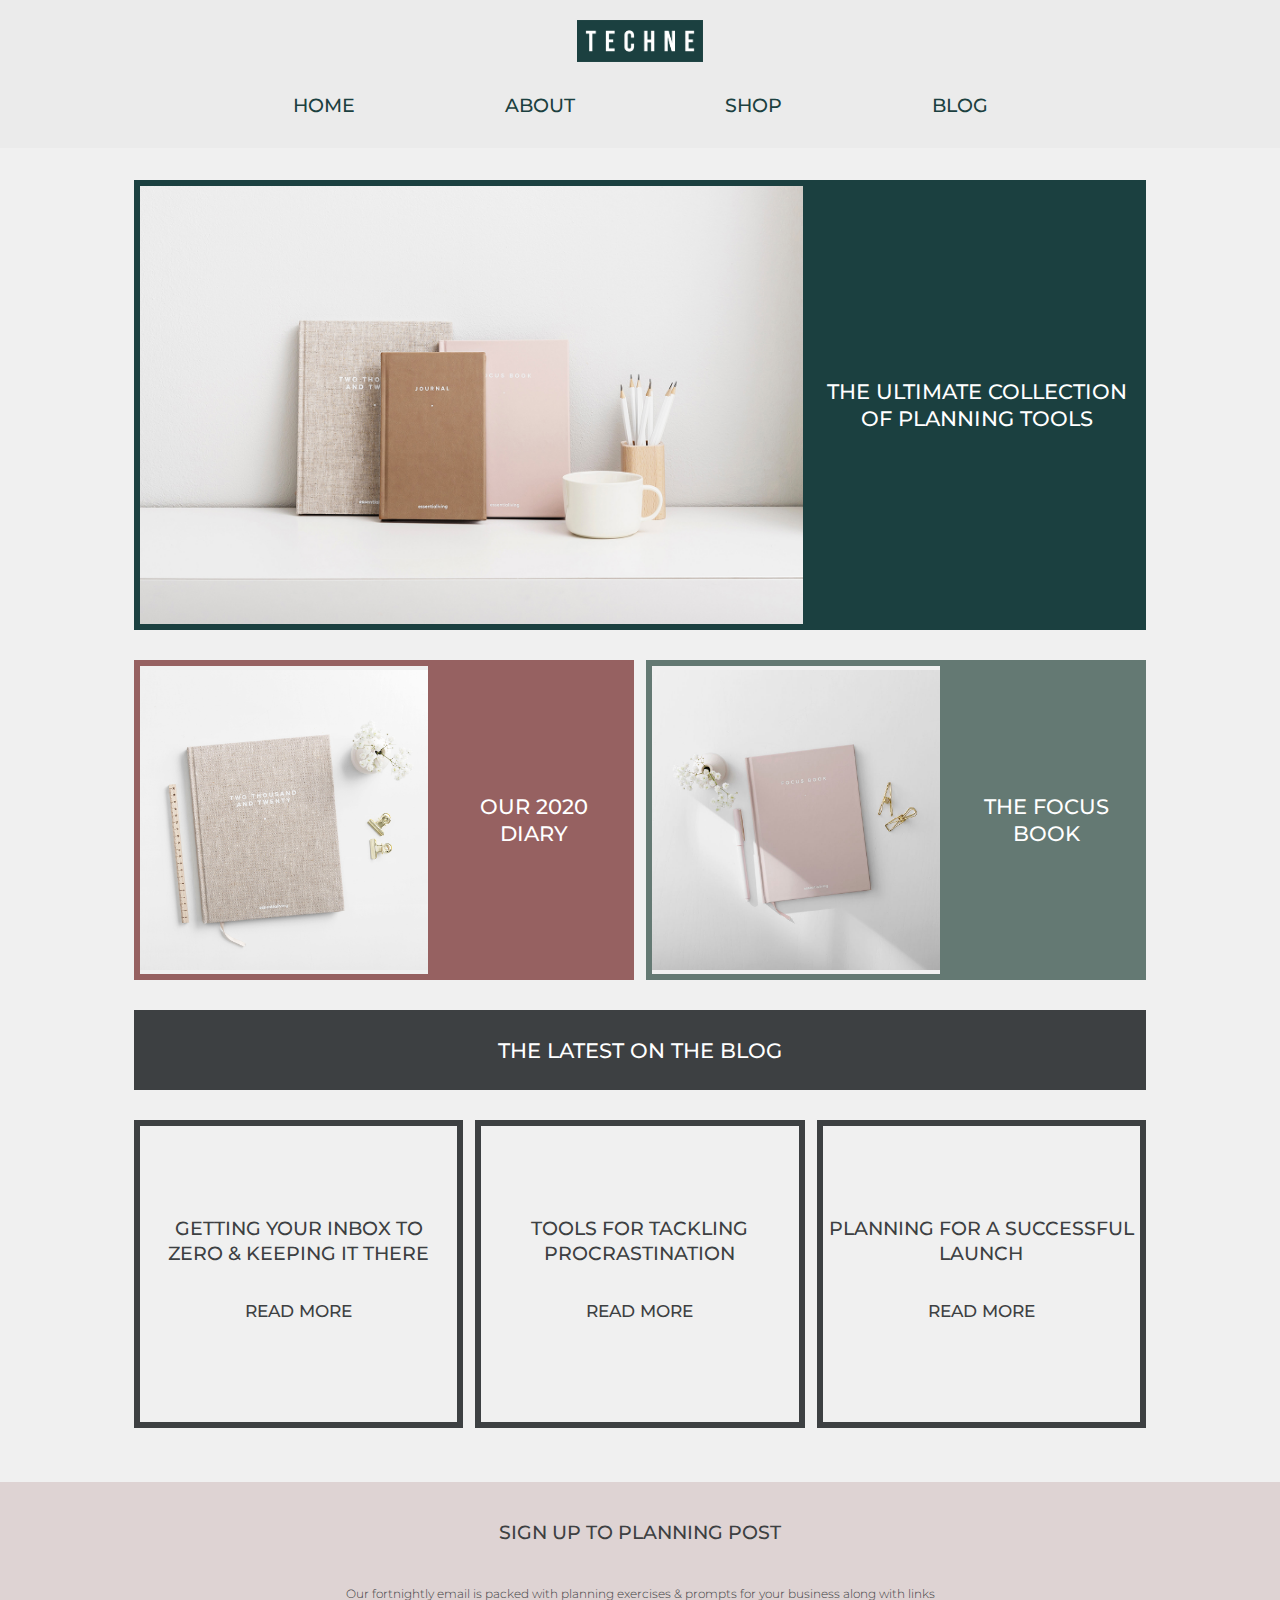
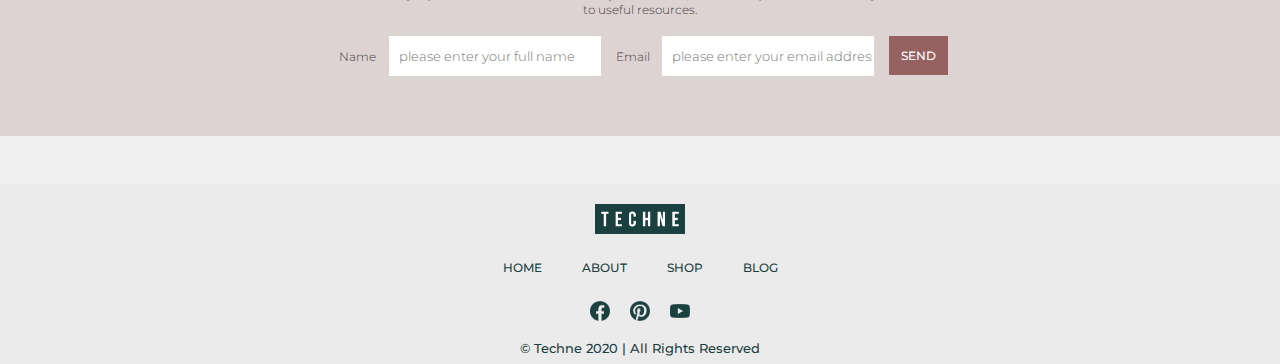
<file: index.html>
<!DOCTYPE html>
<html lang="en">
	<head>
		<meta charset="utf-8" />
		<meta name="keywords" content="Planning, productivity, Techne" />
		<meta
			name="description"
			content="Welcome to Techne where you will find productivity and planning tools along with an inspiring blog"
		/>
		<meta name="author" content="Techne" />
		<meta name="viewport" content="width=device-width, initial-scale=1.0" />
		<title>TECHNE - Work Life Balance</title>
		<link
			rel="shortcut icon"
			type="image/x-icon"
			href="Image Assets/Logos/Techne-favicon.png"
		/>
		<link href="CSS/style.css" rel="stylesheet" type="text/css" />
		<link href="CSS/home.css" rel="stylesheet" type="text/css" />
		<link
			href="https://fonts.googleapis.com/css?family=Montserrat:300,400,500&display=swap"
			rel="stylesheet"
		/>
	</head>

	<body>
		<header>
			<nav>
				<a class="nav-logo" href="index.html">
					<img
						src="Image Assets/Logos/Techne.png"
						alt="Techne Logo"
						class="nav-logo"
				/></a>

				<div class="nav-container">
					<div class="topnav">
						<ul>
							<li><a href="about.html">Home</a></li>
							<li><a href="about.html">About</a></li>
							<li><a href="shop.html">Shop</a></li>
							<li><a href="blog.html">Blog</a></li>
						</ul>
					</div>
				</div>
			</nav>
		</header>
		<main class="wrapper">
			<section class="flex-container-header">
				<div class="homepage-box shop-all-one">
					<img
						class="large-image"
						src="Image Assets/Imagery/Planner_set_flatlay.jpg"
						alt="Techne Planner Set of Three"
						href="shop.html"
					/>
				</div>

				<div class="homepage-box shop-all-two">
					<h1>
						<a class="homepage-links" href="shop.html"
							>THE ULTIMATE COLLECTION OF PLANNING TOOLS</a
						>
					</h1>
				</div>
			</section>
			<section class="flex-container-product-sections">
				<div class="shop-planners">
					<div class="homepage-box shop-planners-img">
						<img
							class="image"
							src="Image Assets/Imagery/2020_diary_flatlay.jpg"
							alt="2020 Techne Diary"
						/>
					</div>

					<div class="homepage-box shop-planners-details">
						<h1>
							<a class="homepage-links" href="shop.html">OUR 2020 DIARY</a>
						</h1>
					</div>
				</div>
				<div class="shop-planner-inserts">
					<div class="homepage-box shop-planner-inserts-img">
						<img
							class="image"
							src="Image Assets/Imagery/Focus_Book_Flatlay.jpg"
							alt="Techne Focus Book"
							href="shop.html"
						/>
					</div>
					<div class="homepage-box shop-planner-inserts-details">
						<h1>
							<a class="homepage-links" href="shop.html">THE FOCUS BOOK</a>
						</h1>
					</div>
				</div>
			</section>

			<section>
				<div class="homepage-box blog-title">
					<h1>
						<a class="homepage-links" href="blog.html"
							>THE LATEST ON THE BLOG</a
						>
					</h1>
				</div>
				<div class="flex-container-blog">
					<div class="homepage-box blog-box">
						<h2>GETTING YOUR INBOX TO ZERO & KEEPING IT THERE</h2>
						<h3>
							<a class="homepage-links-dark" href="blogpost.html">READ MORE</a>
						</h3>
					</div>
					<div class="homepage-box blog-box">
						<h2>TOOLS FOR TACKLING PROCRASTINATION</h2>
						<h3>
							<a class="homepage-links-dark" href="blogpost.html">READ MORE</a>
						</h3>
					</div>
					<div class="homepage-box blog-box">
						<h2>PLANNING FOR A SUCCESSFUL LAUNCH</h2>
						<h3>
							<a class="homepage-links-dark" href="blogpost.html">READ MORE</a>
						</h3>
					</div>
				</div>
			</section>
		</main>

		<form class="form" action="/example.html" method="POST">
			<h2>SIGN UP TO PLANNING POST</h2>
			<p class="newsletter-signup-copy">
				Our fortnightly email is packed with planning exercises & prompts for
				your business along with links to useful resources.
			</p>
			<div class="form-box">
				<div class="form-fields">
					<h6>
						<label for="name" class="name">Name</label>

						<input
							id="name"
							type="text"
							name="customer_name"
							required
							placeholder="please enter your full name"
						/>
					</h6>

					<h6>
						<label for="email" class="email"> Email </label>
						<input
							id="email"
							type="email"
							name="email_address"
							required
							placeholder="please enter your email address "
						/>
					</h6>
				</div>
				<div class="send-button">
					<button class="button">Send</button>
				</div>
			</div>
		</form>

		<footer>
			<div class="site-footer" class="footer-container">
				<a class="footer-logo" href="index.html">
					<img
						src="Image Assets/Logos/Techne.png"
						alt="Techne Logo"
						class="footer-logo"
					/>
				</a>
				<div>
					<div>
						<ul class="footer-ul" style="padding: 10px;">
							<li class="footer-li">
								<a class="footer-links" href="index.html">Home</a>
							</li>
							<li class="footer-li">
								<a class="footer-links" href="about.html">About</a>
							</li>
							<li class="footer-li">
								<a class="footer-links" href="shop.html">Shop</a>
							</li>
							<li class="footer-li">
								<a class="footer-links" href="blog.html">Blog</a>
							</li>
						</ul>
					</div>
					<div>
						<ul class="social-ul" style="padding: 0px;">
							<li class="social-li">
								<a
									href="https://www.facebook.com"
									target="_blank"
									rel="noopener"
								>
									<img
										class="social-icons"
										src="Image Assets/Icons/facebook_logo.png"
										alt="facebook-logo"
										height="25px"
								/></a>
							</li>
							<li class="social-li">
								<a
									href="https://www.pinterest.com"
									target="_blank"
									rel="noopener"
								>
									<img
										class="social-icons"
										src="Image Assets/Icons/pinterest_logo.png"
										alt="pinterest-logo"
										height="25px"
								/></a>
							</li>
							<li class="social-li">
								<a
									href="https://www.youtube.com"
									target="_blank"
									rel="noopener"
								>
									<img
										class="social-icons"
										src="Image Assets/Icons/youtube_logo.png"
										alt="cart-logo"
										height="25px"
								/></a>
							</li>
						</ul>

						<h6>&copy; Techne 2020 | All Rights Reserved</h6>
					</div>
				</div>
			</div>
		</footer>
	</body>
</html>
</file>
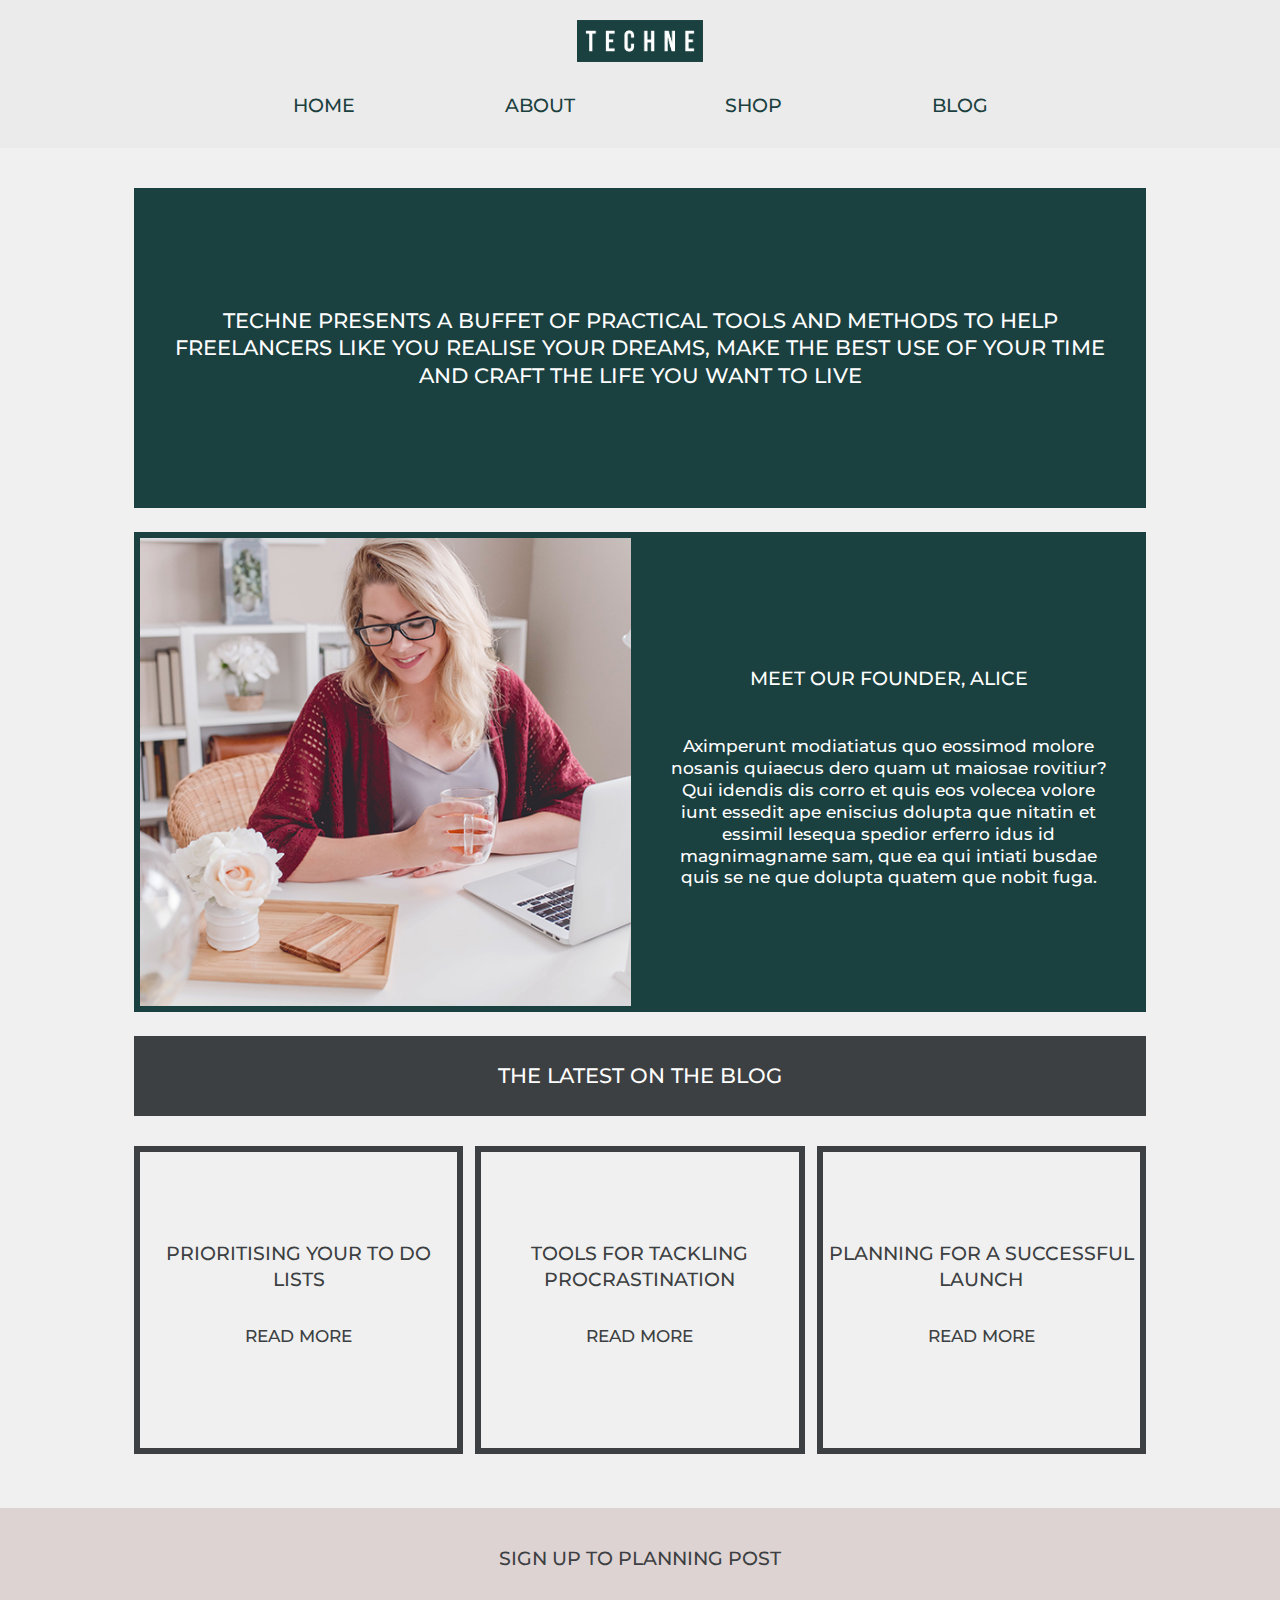
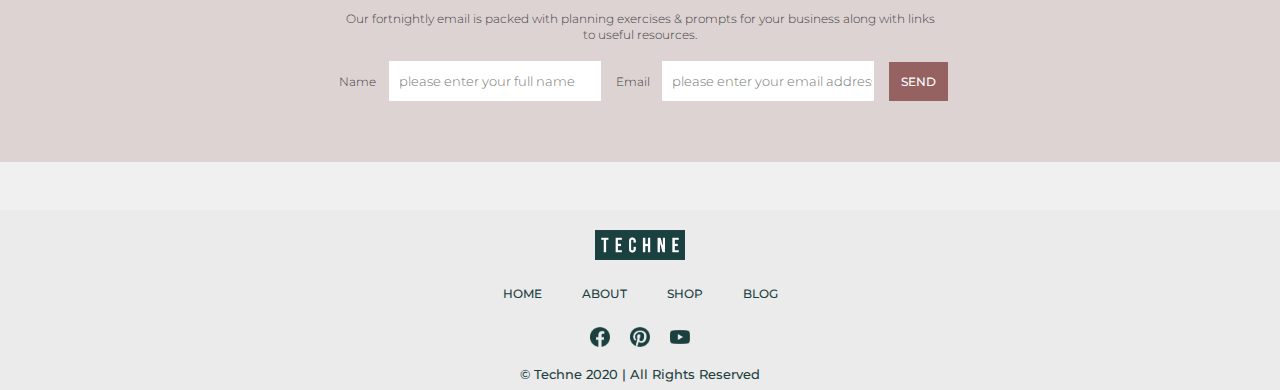
<file: about.html>
<!DOCTYPE html>
<html lang="en">
	<head>
		<meta charset="utf-8" />
		<meta name="keywords" content="Planning, productivity, Techne" />
		<meta name="description" content="About Techne and our founder" />
		<meta name="author" content="Techne" />
		<meta name="viewport" content="width=device-width, initial-scale=1.0" />
		<title>TECHNE - Work Life Balance</title>
		<link
			rel="shortcut icon"
			type="image/x-icon"
			href="Image Assets/Logos/Techne-favicon.png"
		/>
		<link href="CSS/style.css" rel="stylesheet" type="text/css" />
		<link href="CSS/about.css" rel="stylesheet" type="text/css" />
		<link
			href="https://fonts.googleapis.com/css?family=Montserrat:300,400,500&display=swap"
			rel="stylesheet"
		/>
	</head>

	<body>
		<header>
			<nav>
				<a class="nav-logo" href="index.html">
					<img
						src="Image Assets/Logos/Techne.png"
						alt="Techne Logo"
						class="nav-logo"
				/></a>

				<div class="nav-container">
					<div class="topnav">
						<ul>
							<li><a href="index.html">Home</a></li>
							<li><a href="about.html">About</a></li>
							<li><a href="shop.html">Shop</a></li>
							<li><a href="blog.html">Blog</a></li>
						</ul>
					</div>
				</div>
			</nav>
		</header>

		<main class="wrapper">
			<section class="about-box flex-container-about-intro">
				<h1>
					TECHNE presents a buffet of practical tools and methods to help
					freelancers like you realise your dreams, make the best use of your
					time and craft the life you want to live
				</h1>
			</section>
			<section class="flex-container-about-techne">
				<div class="about-box about-techne-one">
					<img
						class="large-image"
						src="Image Assets/Imagery/Founder-Image.jpg"
						alt="Our Founder"
						href="shop.html"
					/>
				</div>

				<div class="about-box about-techne-two">
					<h2>MEET OUR FOUNDER, ALICE</h2>
					<h3>
						Aximperunt modiatiatus quo eossimod molore nosanis quiaecus dero
						quam ut maiosae rovitiur? Qui idendis dis corro et quis eos volecea
						volore iunt essedit ape eniscius dolupta que nitatin et essimil
						lesequa spedior erferro idus id magnimagname sam, que ea qui intiati
						busdae quis se ne que dolupta quatem que nobit fuga.
					</h3>
				</div>
			</section>
			<section>
				<div class="homepage-box blog-title">
					<h1>
						<a class="homepage-links" href="blog.html"
							>THE LATEST ON THE BLOG</a
						>
					</h1>
				</div>
				<div class="flex-container-blog">
					<div class="homepage-box blog-box">
						<h2>PRIORITISING YOUR TO DO LISTS</h2>
						<h3>
							<a class="homepage-links-dark" href="blogpost.html">READ MORE</a>
						</h3>
					</div>
					<div class="homepage-box blog-box">
						<h2>TOOLS FOR TACKLING PROCRASTINATION</h2>
						<h3>
							<a class="homepage-links-dark" href="blogpost.html">READ MORE</a>
						</h3>
					</div>
					<div class="homepage-box blog-box">
						<h2>PLANNING FOR A SUCCESSFUL LAUNCH</h2>
						<h3>
							<a class="homepage-links-dark" href="blogpost.html">READ MORE</a>
						</h3>
					</div>
				</div>
			</section>
		</main>
		<form class="form" action="/example.html" method="POST">
			<h2>SIGN UP TO PLANNING POST</h2>
			<p class="newsletter-signup-copy">
				Our fortnightly email is packed with planning exercises & prompts for
				your business along with links to useful resources.
			</p>
			<div class="form-box">
				<div class="form-fields">
					<h6>
						<label for="name" class="name">Name</label>

						<input
							id="name"
							type="text"
							name="customer_name"
							required
							placeholder="please enter your full name"
						/>
					</h6>

					<h6>
						<label for="email" class="email"> Email </label>
						<input
							id="email"
							type="email"
							name="email_address"
							required
							placeholder="please enter your email address "
						/>
					</h6>
				</div>
				<div class="send-button">
					<button class="button">Send</button>
				</div>
			</div>
		</form>

		<footer>
			<div class="site-footer" class="footer-container">
				<a class="footer-logo" href="index.html">
					<img
						src="Image Assets/Logos/Techne.png"
						alt="Techne Logo"
						class="footer-logo"
					/>
				</a>
				<div>
					<div>
						<ul class="footer-ul" style="padding: 10px;">
							<li class="footer-li">
								<a class="footer-links" href="index.html">Home</a>
							</li>
							<li class="footer-li">
								<a class="footer-links" href="about.html">About</a>
							</li>
							<li class="footer-li">
								<a class="footer-links" href="shop.html">Shop</a>
							</li>
							<li class="footer-li">
								<a class="footer-links" href="blog.html">Blog</a>
							</li>
						</ul>
					</div>
					<div>
						<ul class="social-ul" style="padding: 0px;">
							<li class="social-li">
								<a
									href="https://www.facebook.com"
									target="_blank"
									rel="noopener"
								>
									<img
										class="social-icons"
										src="Image Assets/Icons/facebook_logo.png"
										alt="facebook-logo"
										height="25px"
								/></a>
							</li>
							<li class="social-li">
								<a
									href="https://www.pinterest.com"
									target="_blank"
									rel="noopener"
								>
									<img
										class="social-icons"
										src="Image Assets/Icons/pinterest_logo.png"
										alt="pinterest-logo"
										height="25px"
								/></a>
							</li>
							<li class="social-li">
								<a
									href="https://www.youtube.com"
									target="_blank"
									rel="noopener"
								>
									<img
										class="social-icons"
										src="Image Assets/Icons/youtube_logo.png"
										alt="cart-logo"
										height="25px"
								/></a>
							</li>
						</ul>

						<h6>&copy; Techne 2020 | All Rights Reserved</h6>
					</div>
				</div>
			</div>
		</footer>
	</body>
</html>
</file>
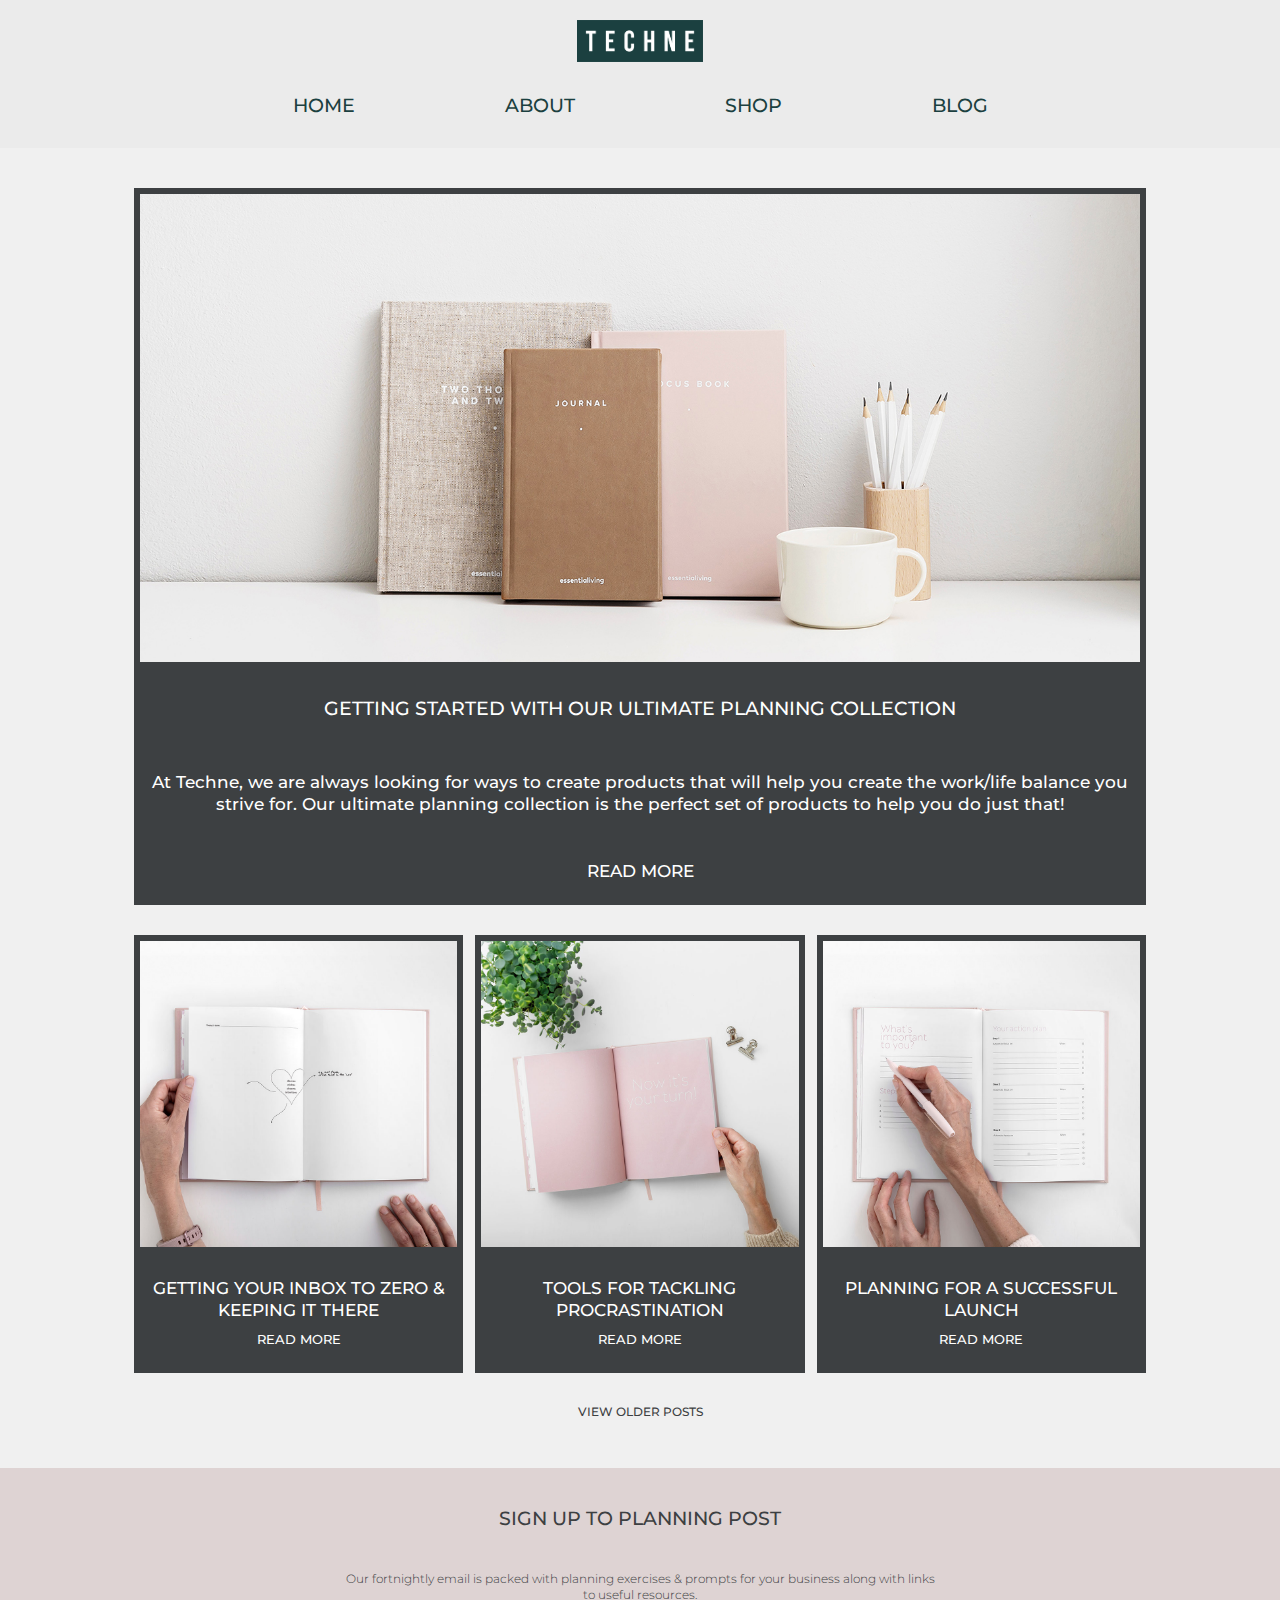
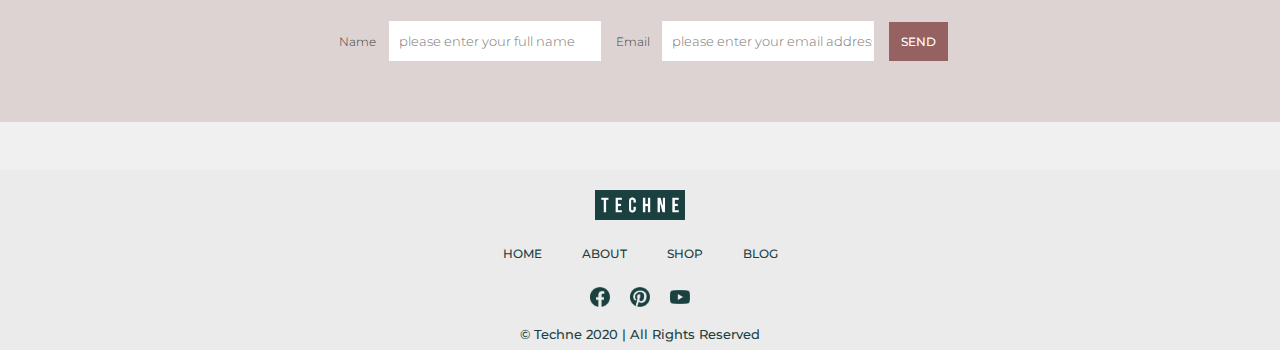
<file: blog.html>
<!DOCTYPE html>
<html lang="en">
	<head>
		<meta charset="utf-8" />
		<meta name="keywords" content="Planning, productivity, Techne" />
		<meta
			name="description"
			content="Explore a range of planning and productivity blog posts by the Techne founder and guest writers"
		/>
		<meta name="author" content="Techne" />
		<meta name="viewport" content="width=device-width, initial-scale=1.0" />
		<title>TECHNE - Work Life Balance</title>
		<link
			rel="shortcut icon"
			type="image/x-icon"
			href="Image Assets/Logos/Techne-favicon.png"
		/>
		<link href="CSS/blog.css" rel="stylesheet" type="text/css" />
		<link href="CSS/style.css" rel="stylesheet" type="text/css" />

		<link
			href="https://fonts.googleapis.com/css?family=Montserrat:300,400,500&display=swap"
			rel="stylesheet"
		/>

		<script src="Javascript/view-older-posts.js" async></script>
	</head>

	<body>
		<header>
			<nav>
				<a class="nav-logo" href="index.html">
					<img
						src="Image Assets/Logos/Techne.png"
						alt="Techne Logo"
						class="nav-logo"
				/></a>

				<div class="nav-container">
					<div class="topnav">
						<ul>
							<li><a href="index.html">Home</a></li>
							<li><a href="about.html">About</a></li>
							<li><a href="shop.html">Shop</a></li>
							<li><a href="blog.html">Blog</a></li>
						</ul>
					</div>
				</div>
			</nav>
		</header>

		<main class="wrapper">
			<section class="flex-container-headline">
				<div class="homepage-box headline-image">
					<img
						class="large-image"
						src="Image Assets//Imagery/Planner_set_flatlay.jpg"
						alt="Techne Planner Set of Three"
						href="shop.html"
					/>
				</div>

				<div class="homepage-box headline-text">
					<h2>
						GETTING STARTED WITH OUR ULTIMATE PLANNING COLLECTION
					</h2>
					<h3>
						At Techne, we are always looking for ways to create products that
						will help you create the work/life balance you strive for. Our
						ultimate planning collection is the perfect set of products to help
						you do just that!
					</h3>
					<h3>
						<a class="productpage-links" href="blogpost.html">READ MORE</a>
					</h3>
				</div>
			</section>

			<section>
				<div class="flex-container-blog">
					<div class="blog-post">
						<div class="homepage-box blog-image">
							<img
								class="image"
								src="Image Assets/Imagery/Open_01.jpg"
								alt="Open Book Journal"
								href="shop.html"
							/>
						</div>

						<div class="homepage-box blog-details">
							<h3>GETTING YOUR INBOX TO ZERO & KEEPING IT THERE</h3>
							<h6>
								<a class="homepage-links" href="blogpost.html">READ MORE</a>
							</h6>
						</div>
					</div>
					<div class="blog-post">
						<div class="homepage-box blog-image">
							<img
								class="image"
								src="Image Assets/Imagery/Open_02.jpg"
								alt="Open Book Journal"
								href="shop.html"
							/>
						</div>
						<div class="homepage-box blog-details">
							<h3>TOOLS FOR TACKLING PROCRASTINATION</h3>
							<h6>
								<a class="homepage-links" href="blogpost.html">READ MORE</a>
							</h6>
						</div>
					</div>
					<div class="blog-post">
						<div class="homepage-box blog-image">
							<img
								class="image"
								src="Image Assets/Imagery/Open_03.jpg"
								alt="Open Book Journal"
								href="shop.html"
							/>
						</div>
						<div class="homepage-box blog-details">
							<h3>PLANNING FOR A SUCCESSFUL LAUNCH</h3>
							<h6>
								<a class="homepage-links" href="blogpost.html">READ MORE</a>
							</h6>
						</div>
					</div>
				</div>
			</section>
			<section id="blog-row-two">
				<div class="flex-container-blog">
					<div class="blog-post">
						<div class="homepage-box blog-image">
							<img
								class="image"
								src="Image Assets/Imagery/Open_04.jpg"
								alt="Open Book Journal"
								href="shop.html"
							/>
						</div>

						<div class="homepage-box blog-details">
							<h3>DESIGNING A MORNING ROUTINE</h3>
							<h6>
								<a class="homepage-links" href="blogpost.html">READ MORE</a>
							</h6>
						</div>
					</div>
					<div class="blog-post">
						<div class="homepage-box blog-image">
							<img
								class="image"
								src="Image Assets/Imagery/Open_05.jpg"
								alt="Open Book Journal"
								href="shop.html"
							/>
						</div>
						<div class="homepage-box blog-details">
							<h3>PLANNING YOUR FINANCIAL GOALS</h3>
							<h6>
								<a class="homepage-links" href="blogpost.html">READ MORE</a>
							</h6>
						</div>
					</div>
					<div class="blog-post">
						<div class="homepage-box blog-image">
							<img
								class="image"
								src="Image Assets/Imagery/Open_06.jpg"
								alt="Open Book Journal"
								href="shop.html"
							/>
						</div>
						<div class="homepage-box blog-details">
							<h3>SETTING UP YOUR UNDATED PLANNER</h3>
							<h6>
								<a class="homepage-links" href="blogpost.html">READ MORE</a>
							</h6>
						</div>
					</div>
				</div>
			</section>
			<div class="view-older-posts">
				<button
					onclick="this.style.visibility='hidden'; viewOlderPosts()"
					class="view-older-posts-button"
				>
					View Older Posts
				</button>
			</div>
		</main>
		<form class="form" action="/example.html" method="POST">
			<h2>SIGN UP TO PLANNING POST</h2>
			<p class="newsletter-signup-copy">
				Our fortnightly email is packed with planning exercises & prompts for
				your business along with links to useful resources.
			</p>
			<div class="form-box">
				<div class="form-fields">
					<h6>
						<label for="name" class="name">Name</label>

						<input
							id="name"
							type="text"
							name="customer_name"
							required
							placeholder="please enter your full name"
						/>
					</h6>

					<h6>
						<label for="email" class="email"> Email </label>
						<input
							id="email"
							type="email"
							name="email_address"
							required
							placeholder="please enter your email address "
						/>
					</h6>
				</div>
				<div class="send-button">
					<button class="button">Send</button>
				</div>
			</div>
		</form>

		<footer>
			<div class="site-footer" class="footer-container">
				<a class="footer-logo" href="index.html">
					<img
						src="Image Assets/Logos/Techne.png"
						alt="Techne Logo"
						class="footer-logo"
					/>
				</a>
				<div>
					<div>
						<ul class="footer-ul" style="padding: 10px;">
							<li class="footer-li">
								<a class="footer-links" href="index.html">Home</a>
							</li>
							<li class="footer-li">
								<a class="footer-links" href="about.html">About</a>
							</li>
							<li class="footer-li">
								<a class="footer-links" href="shop.html">Shop</a>
							</li>
							<li class="footer-li">
								<a class="footer-links" href="blog.html">Blog</a>
							</li>
						</ul>
					</div>
					<div>
						<ul class="social-ul" style="padding: 0px;">
							<li class="social-li">
								<a
									href="https://www.facebook.com"
									target="_blank"
									rel="noopener"
								>
									<img
										class="social-icons"
										src="Image Assets/Icons/facebook_logo.png"
										alt="facebook-logo"
										height="25px"
								/></a>
							</li>
							<li class="social-li">
								<a
									href="https://www.pinterest.com"
									target="_blank"
									rel="noopener"
								>
									<img
										class="social-icons"
										src="Image Assets/Icons/pinterest_logo.png"
										alt="pinterest-logo"
										height="25px"
								/></a>
							</li>
							<li class="social-li">
								<a
									href="https://www.youtube.com"
									target="_blank"
									rel="noopener"
								>
									<img
										class="social-icons"
										src="Image Assets/Icons/youtube_logo.png"
										alt="cart-logo"
										height="25px"
								/></a>
							</li>
						</ul>

						<h6>&copy; Techne 2020 | All Rights Reserved</h6>
					</div>
				</div>
			</div>
		</footer>
	</body>
</html>
</file>
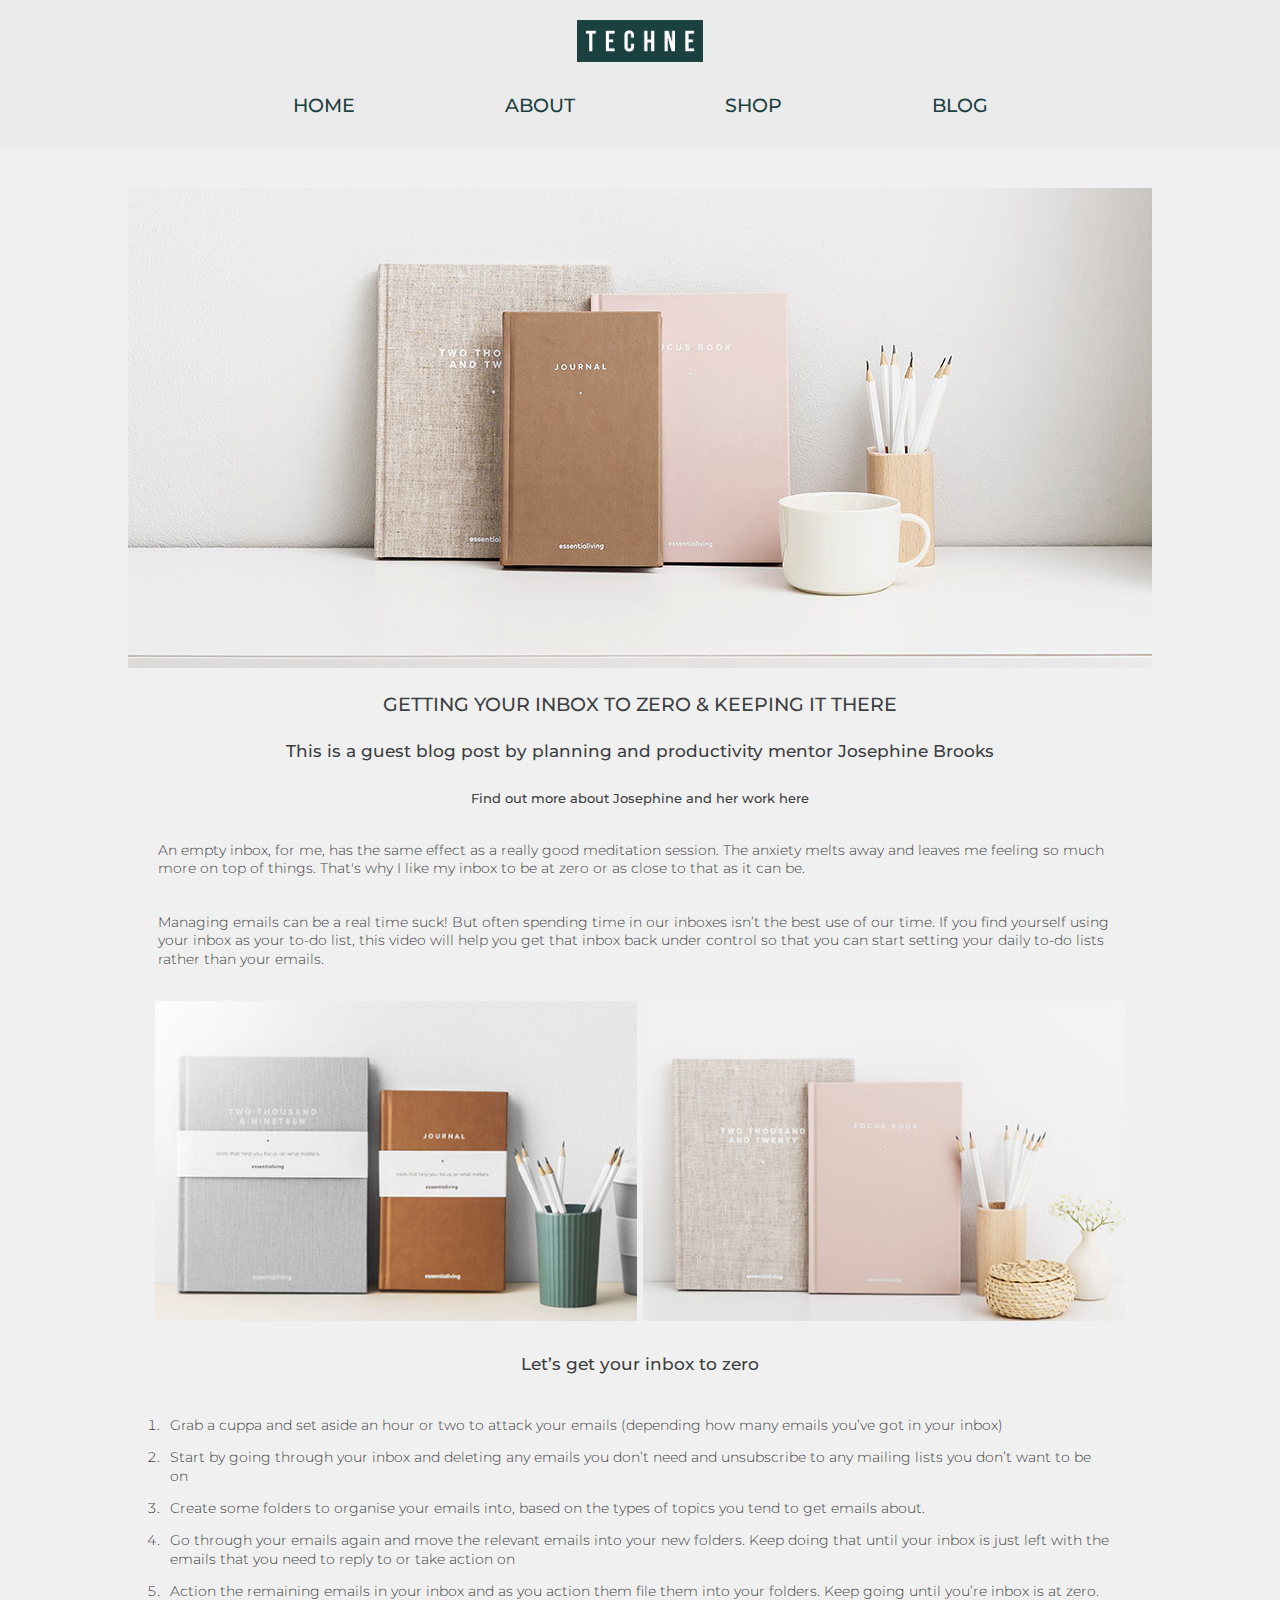
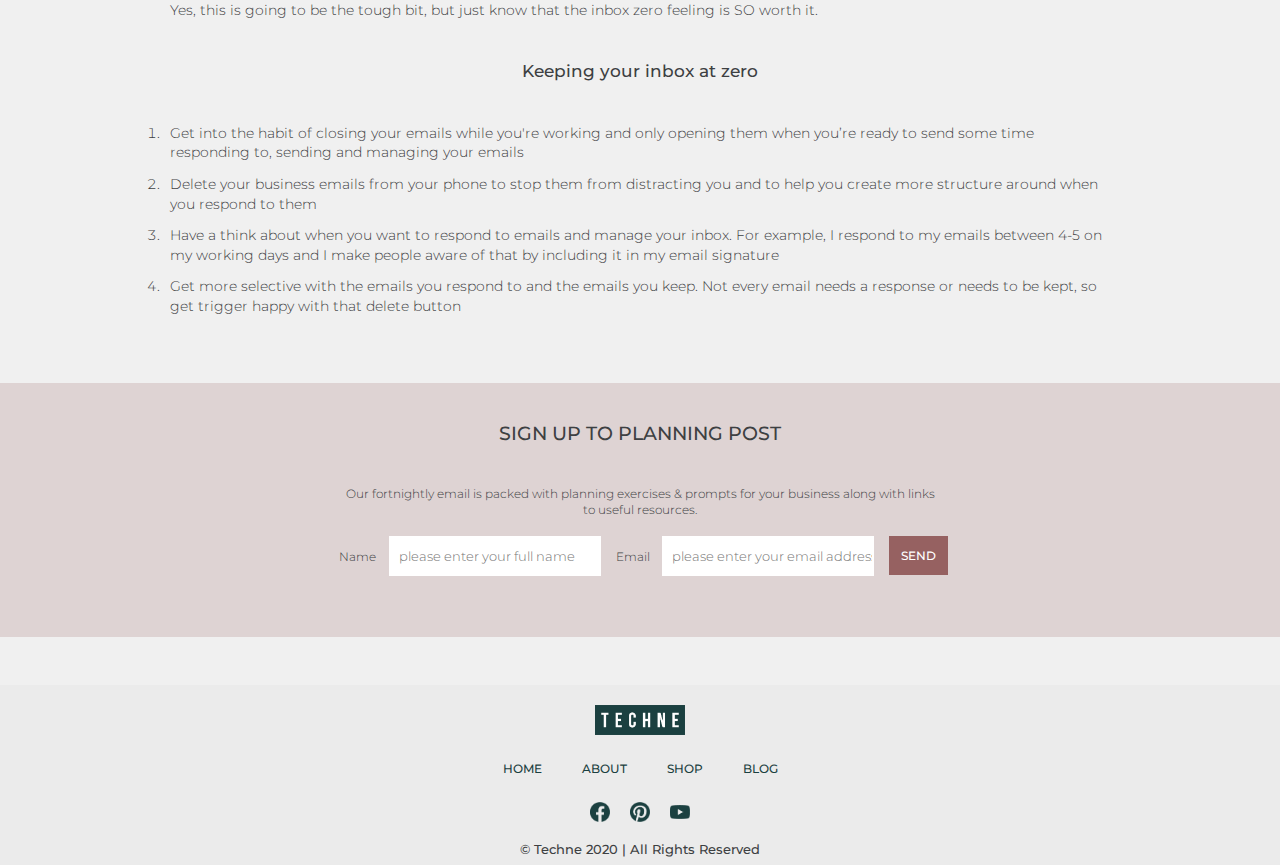
<file: blogpost.html>
<!DOCTYPE html>
<html lang="en">
	<head>
		<meta charset="utf-8" />
		<meta name="keywords" content="Planning, productivity, Techne">
		<meta name="description" content="Guest blog post on getting your inboc to zero and keeping it there by Josephine Brooks"/>
		<meta name="author" content="Techne">
		<meta name="viewport" content="width=device-width, initial-scale=1.0">
		<title>TECHNE - Work Life Balance</title>
		<link
			rel="shortcut icon"
			type="image/x-icon"
			href="Image Assets/Logos/Techne-favicon.png"
		/>
		<link href="CSS/style.css" rel="stylesheet" type="text/css" />
		<link href="CSS/blog.css" rel="stylesheet" type="text/css" />
		<link
			href="https://fonts.googleapis.com/css?family=Montserrat:300,400,500&display=swap"
			rel="stylesheet"
		/>
	</head>

	<body>
		<header>
			<nav>
				<a class="nav-logo" href="index.html">
					<img
						src="Image Assets/Logos/Techne.png"
						alt="Techne Logo"
						class="nav-logo"
				/></a>

				<div class="nav-container">
					<div class="topnav">
						<ul>
							<li><a href="index.html">Home</a></li>
							<li><a href="about.html">About</a></li>
							<li><a href="shop.html">Shop</a></li>
							<li><a href="blog.html">Blog</a></li>
						</ul>
					</div>
				</div>
			</nav>
		</header>
		<main class="wrapper">
				<div class="flex-container-headline-image"><img
					class="banner-image"
					src="Image Assets/Imagery/Blog_post_Banner.jpg"
					alt="Set of three Planners"
					
				/>
			</div>
				<h2 class="title-text" >GETTING YOUR INBOX TO ZERO & KEEPING IT THERE</h2>
				<h3 class="title-text">This is a guest blog post by planning and productivity mentor Josephine Brooks</h3>

				<h6>
								<a class="text-links" href="https://www.josephinebrooks.co.uk" target="_blank" rel="noopener">
									Find out more about Josephine and her work here</a>
							</h6>


				
				<p class="blog-copy">
					An empty inbox, for me, has the same effect as a really good meditation session. The anxiety melts away and leaves me feeling so much more on top of things. That's why I like my inbox to be at zero or as close to that as it can be.
				</p>	<p class="blog-copy">
					Managing emails can be a real time suck! But often spending time in our inboxes isn’t the best use of our time. If you find yourself using your inbox as your to-do list, this video will help you get that inbox back under control so that you can start setting your daily to-do lists rather than your emails. 				</p>

				<div class="flex-container-blog-post-images">
					<div class="homepage-box blog-post-one"><img
						class="image"
						src="Image Assets/Imagery/Blog_post_image_1.jpg"
						alt="Sets of Planners"
						
					/>
				</div>
					<div class="homepage-box blog-post-two"><img
						class="image"
						src="Image Assets/Imagery/Blog_post_image_2.jpg"
						alt="Sets of Planners"
					
					/>
				</div>
				</div>

				<h3 class="bullet-titles">
					Let’s get your inbox to zero</h3>

					<ol>
						<li class="blog-bullets">Grab a cuppa and set aside an hour or two to attack your emails (depending how many emails you’ve got in your inbox)</li>
						<li class="blog-bullets">Start by going through your inbox and deleting any emails you don’t need and unsubscribe to any mailing lists you don’t want to be on</li>
						<li class="blog-bullets">Create some folders to organise your emails into, based on the types of topics you tend to get emails about. </li>
						<li class="blog-bullets">Go through your emails again and move the relevant emails into your new folders. Keep doing that until your inbox is just left with the emails that you need to reply to or take action on</li>
						<li class="blog-bullets">Action the remaining emails in your inbox and as you action them file them into your folders. Keep going until you’re inbox is at zero. Yes, this is going to be the tough bit, but just know that the inbox zero feeling is SO worth it.</li>
						</ol>
						<h3 class="bullet-titles">
						Keeping your inbox at zero</h3>
						<ol>
							<li class="blog-bullets">Get into the habit of closing your emails while you're working and only opening them when you’re ready to send some time responding to, sending and managing your emails</li>
							<li class="blog-bullets">Delete your business emails from your phone to stop them from distracting you and to help you create more structure around when you respond to them</li>
							<li class="blog-bullets">Have a think about when you want to respond to emails and manage your inbox. For example, I respond to my emails between 4-5 on my working days and I make people aware of that by including it in my email signature</li>
							<li class="blog-bullets">Get more selective with the emails you respond to and the emails you keep.  Not every email needs a response or needs to be kept, so get trigger happy with that delete button</li>
							</ol>
				</div>
		</main>
		<form class="form" action="/example.html" method="POST">
			<h2>SIGN UP TO PLANNING POST</h2>
			<p class="newsletter-signup-copy">
				Our fortnightly email is packed with planning exercises & prompts for
				your business along with links to useful resources.
			</p>
			<div class="form-box">
				<div class="form-fields">
					<h6>
			

						<label for="name" class="name">Name</label>

					<input id = "name" type="text" name="customer_name" required
							placeholder="please enter your full name">
						


					</h6>

					<h6><label for="email" class="email"> Email
							
					</label>
						<input
								id = "email" type="email"
								name="email_address"
								required
								placeholder="please enter your email address "
							/>
						
						
					</h6>
				</div>
				<div class="send-button">
					<button class="button">Send</button>
				</div>
			</div>
		</form>

		<footer>
			<div class="site-footer" class="footer-container">
				<a class="footer-logo" href="index.html">
					<img
						src="Image Assets/Logos/Techne.png"
						alt="Techne Logo"
						class="footer-logo"
					/>
				</a>
				<div>
					<div>
						<ul class="footer-ul" style="padding: 10px;">
							<li class="footer-li">
								<a class="footer-links" href="index.html">Home</a>
							</li>
							<li class="footer-li">
								<a class="footer-links" href="about.html">About</a>
							</li>
							<li class="footer-li">
								<a class="footer-links" href="shop.html">Shop</a>
							</li>
							<li class="footer-li">
								<a class="footer-links" href="blog.html">Blog</a>
							</li>
						</ul>
					</div>
					<div>
						<ul class="social-ul" style="padding: 0px;">
							<li class="social-li">
								<a href="https://www.facebook.com" target="_blank"rel="noopener">
									<img
										class="social-icons"
										src="Image Assets/Icons/facebook_logo.png"
										alt="facebook-logo"
										height="25px"
								/></a>
							</li>
							<li class="social-li">
								<a href="https://www.pinterest.com" target="_blank"rel="noopener">
									<img
										class="social-icons"
										src="Image Assets/Icons/pinterest_logo.png"
										alt="pinterest-logo"
										height="25px"
								/></a>
							</li>
							<li class="social-li">
								<a href="https://www.youtube.com" target="_blank" rel="noopener">
									<img
										class="social-icons"
										src="Image Assets/Icons/youtube_logo.png"
										alt="cart-logo"
										height="25px"
								/></a>
							</li>
						</ul>

						<h6>&copy; Techne 2020 | All Rights Reserved</h6>
					</div>
				</div>
			</div>
		</footer>
	</body>
</html>
</file>
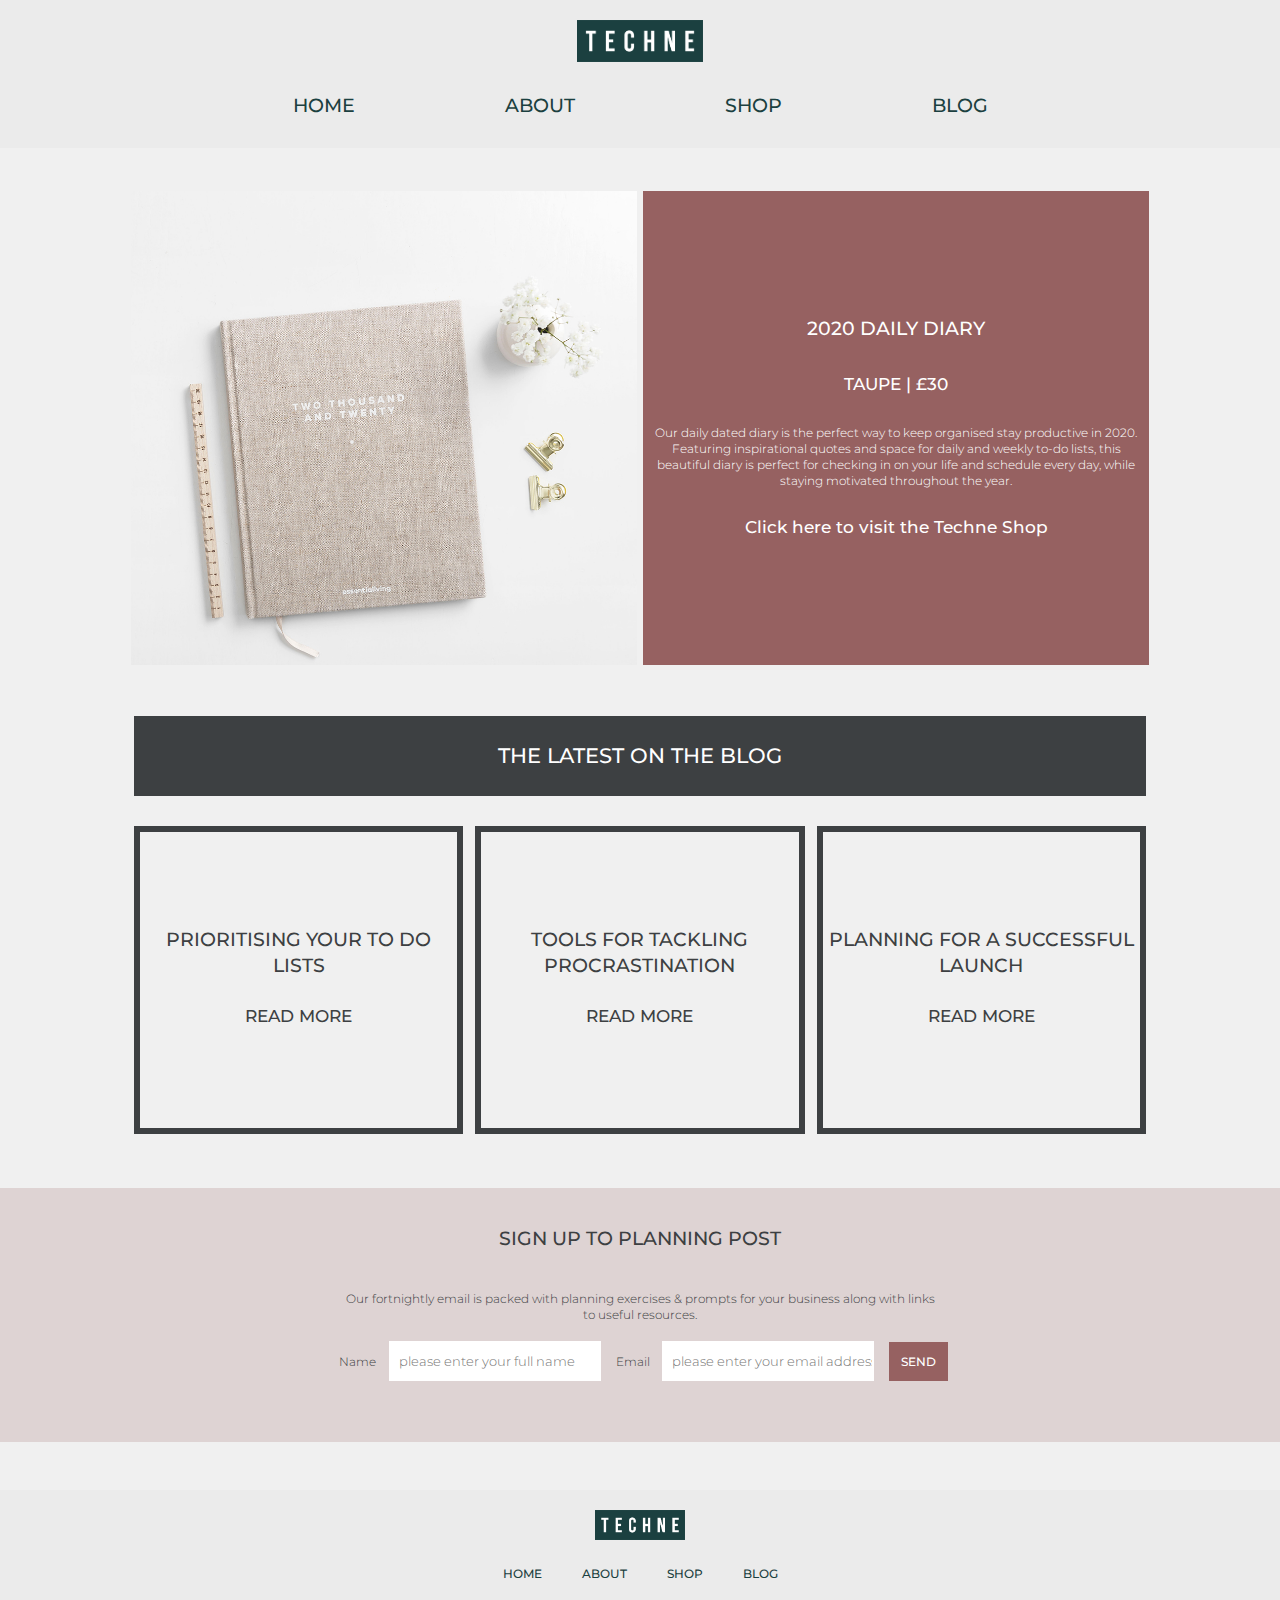
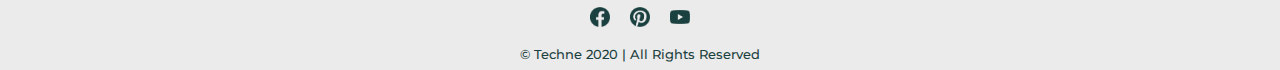
<file: product-info.html>
<!DOCTYPE html>
<html lang="en">
	<head>
		<meta charset="utf-8" />
		<meta name="keywords" content="Planning, productivity, Techne" />
		<meta
			name="description"
			content="All the information you need to know about our 2020 daily diary along with imagery"
		/>
		<meta name="author" content="Techne" />
		<meta name="viewport" content="width=device-width, initial-scale=1.0" />
		<title>TECHNE - Work Life Balance</title>
		<link
			rel="shortcut icon"
			type="image/x-icon"
			href="Image Assets/Logos/Techne-favicon.png"
		/>
		<link href="CSS/style.css" rel="stylesheet" type="text/css" />
		<link href="CSS/product-info.css" rel="stylesheet" type="text/css" />
		<link
			href="https://fonts.googleapis.com/css?family=Montserrat:300,400,500&display=swap"
			rel="stylesheet"
		/>

		<script src="Javascript/image-slides.js" async></script>
	</head>

	<body>
		<header>
			<nav>
				<a class="nav-logo" href="index.html">
					<img
						src="Image Assets/Logos/Techne.png"
						alt="Techne Logo"
						class="nav-logo"
				/></a>

				<div class="nav-container">
					<div class="topnav">
						<ul>
							<li><a href="index.html">Home</a></li>
							<li><a href="about.html">About</a></li>
							<li><a href="shop.html">Shop</a></li>
							<li><a href="blog.html">Blog</a></li>
						</ul>
					</div>
				</div>
			</nav>
		</header>
		<main class="wrapper">
			<section>
				<div class="flex-container-product">
					<div class="homepage-box product-img slides">
						<ul>
							<li class="slide showing"></li>
							<li class="slide"></li>
							<li class="slide"></li>
							<li class="slide"></li>
							<li class="slide"></li>
						</ul>
					</div>
					<div class="homepage-box product-description">
						<h2>2020 DAILY DIARY</h2>
						<h3>TAUPE | £30</h3>
						<p>
							Our daily dated diary is the perfect way to keep organised stay
							productive in 2020. Featuring inspirational quotes and space for
							daily and weekly to-do lists, this beautiful diary is perfect for
							checking in on your life and schedule every day, while staying
							motivated throughout the year.
						</p>
						<h3>
							<a class="productpage-links" href="shop.html"
								>Click here to visit the Techne Shop</a
							>
						</h3>
					</div>
				</div>
			</section>

			<section>
				<div class="homepage-box blog-title">
					<h1>
						<a class="homepage-links" href="blog.html"
							>THE LATEST ON THE BLOG</a
						>
					</h1>
				</div>
				<div class="flex-container-blog">
					<div class="homepage-box blog-box">
						<h2>PRIORITISING YOUR TO DO LISTS</h2>
						<h3>
							<a class="homepage-links-dark" href="blogpost.html">READ MORE</a>
						</h3>
					</div>
					<div class="homepage-box blog-box">
						<h2>TOOLS FOR TACKLING PROCRASTINATION</h2>
						<h3>
							<a class="homepage-links-dark" href="blogpost.html">READ MORE</a>
						</h3>
					</div>
					<div class="homepage-box blog-box">
						<h2>PLANNING FOR A SUCCESSFUL LAUNCH</h2>
						<h3>
							<a class="homepage-links-dark" href="blogpost.html">READ MORE</a>
						</h3>
					</div>
				</div>
			</section>
		</main>

		<form class="form" action="/example.html" method="POST">
			<h2>SIGN UP TO PLANNING POST</h2>
			<p class="newsletter-signup-copy">
				Our fortnightly email is packed with planning exercises & prompts for
				your business along with links to useful resources.
			</p>
			<div class="form-box">
				<div class="form-fields">
					<h6>
						<label for="name" class="name">Name</label>

						<input
							id="name"
							type="text"
							name="customer_name"
							required
							placeholder="please enter your full name"
						/>
					</h6>

					<h6>
						<label for="email" class="email"> Email </label>
						<input
							id="email"
							type="email"
							name="email_address"
							required
							placeholder="please enter your email address "
						/>
					</h6>
				</div>
				<div class="send-button">
					<button class="button">Send</button>
				</div>
			</div>
		</form>
		<footer>
			<div class="site-footer" class="footer-container">
				<a class="footer-logo" href="index.html">
					<img
						src="Image Assets/Logos/Techne.png"
						alt="Techne Logo"
						class="footer-logo"
					/>
				</a>
				<div>
					<div>
						<ul class="footer-ul" style="padding: 10px;">
							<li class="footer-li">
								<a class="footer-links" href="index.html">Home</a>
							</li>
							<li class="footer-li">
								<a class="footer-links" href="about.html">About</a>
							</li>
							<li class="footer-li">
								<a class="footer-links" href="shop.html">Shop</a>
							</li>
							<li class="footer-li">
								<a class="footer-links" href="blog.html">Blog</a>
							</li>
						</ul>
					</div>
					<div>
						<ul class="social-ul" style="padding: 0px;">
							<li class="social-li">
								<a
									href="https://www.facebook.com"
									target="_blank"
									rel="noopener"
								>
									<img
										class="social-icons"
										src="Image Assets/Icons/facebook_logo.png"
										alt="facebook-logo"
										height="25px"
								/></a>
							</li>
							<li class="social-li">
								<a
									href="https://www.pinterest.com"
									target="_blank"
									rel="noopener"
								>
									<img
										class="social-icons"
										src="Image Assets/Icons/pinterest_logo.png"
										alt="pinterest-logo"
										height="25px"
								/></a>
							</li>
							<li class="social-li">
								<a
									href="https://www.youtube.com"
									target="_blank"
									rel="noopener"
								>
									<img
										class="social-icons"
										src="Image Assets/Icons/youtube_logo.png"
										alt="cart-logo"
										height="25px"
								/></a>
							</li>
						</ul>

						<h6>&copy; Techne 2020 | All Rights Reserved</h6>
					</div>
				</div>
			</div>
		</footer>
	</body>
</html>
</file>
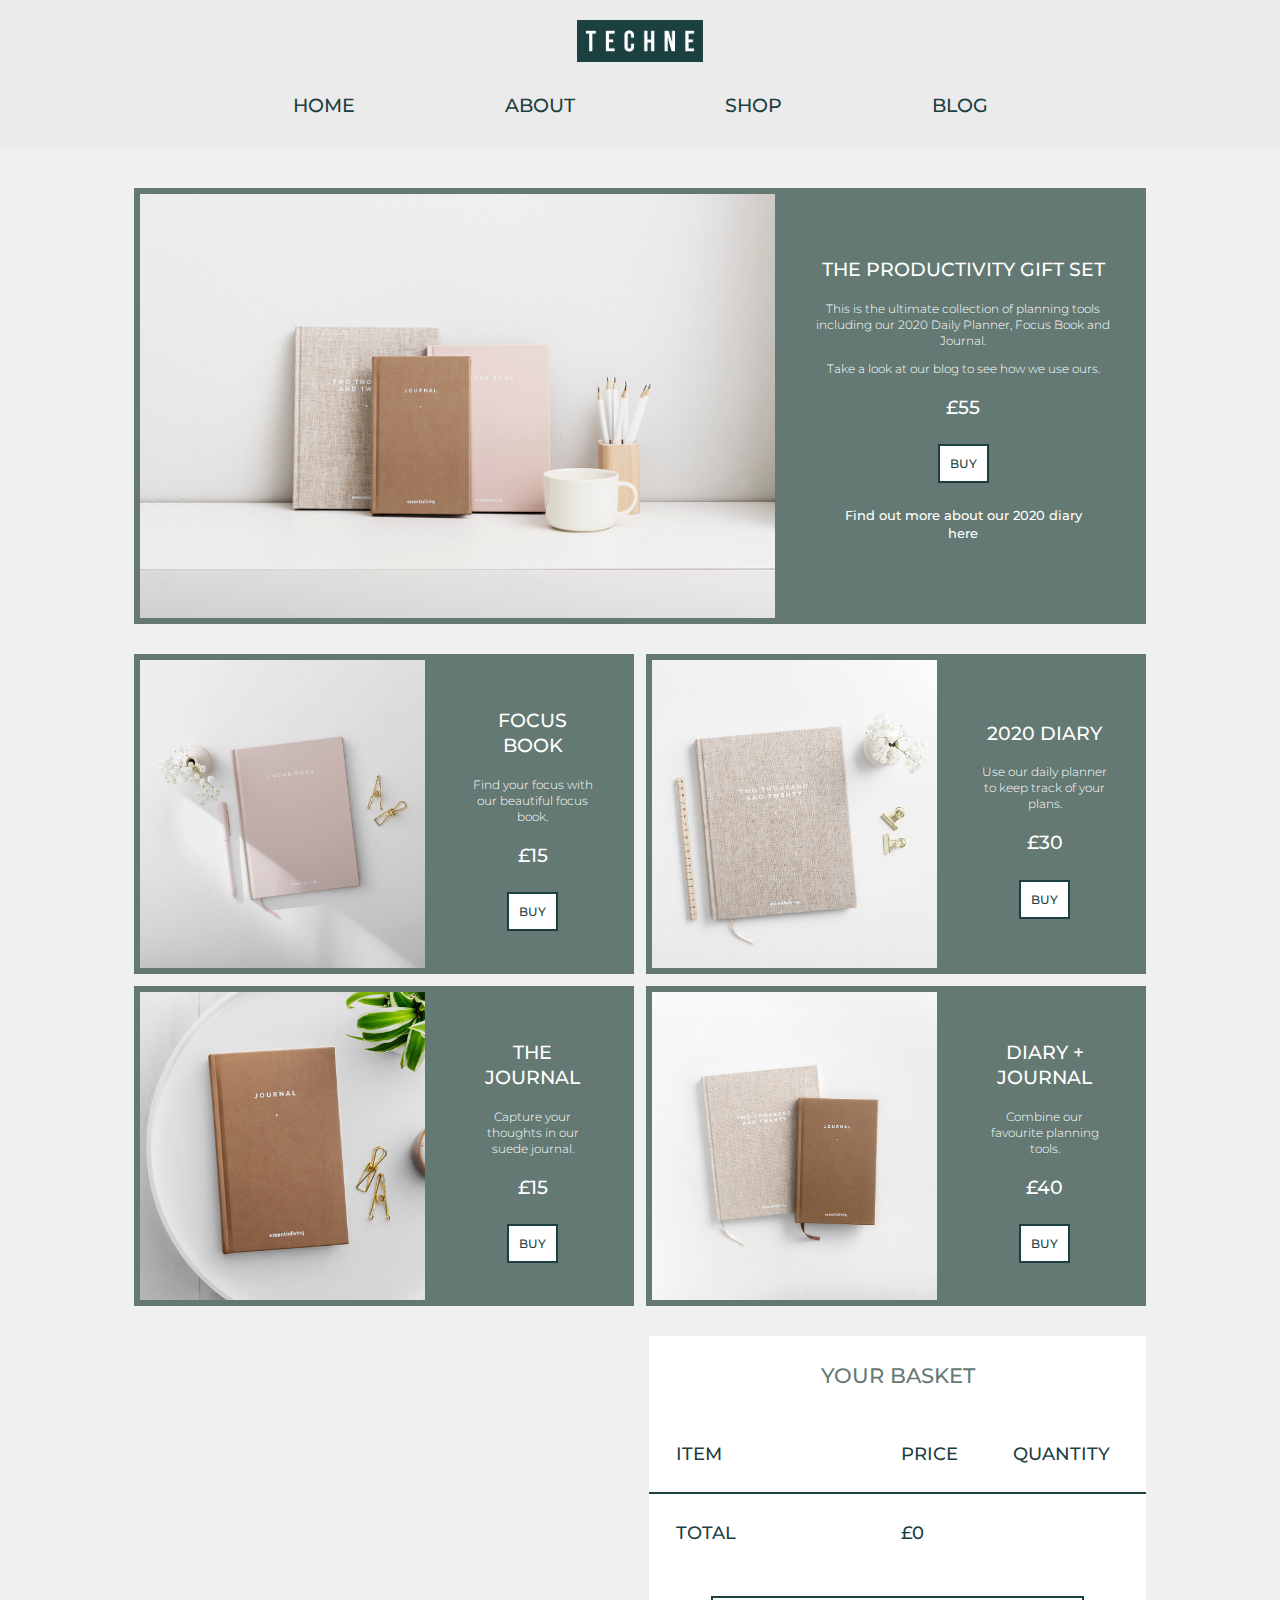
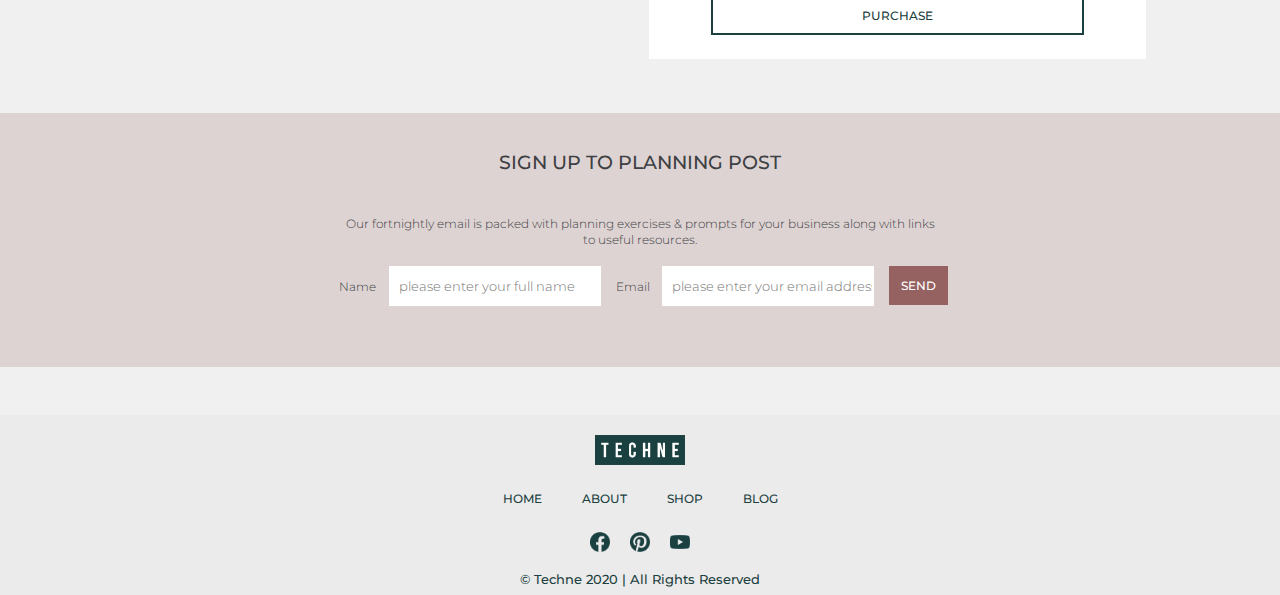
<file: shop.html>
<!DOCTYPE html>
<html lang="en">
	<head>
		<meta charset="utf-8" />
		<meta name="keywords" content="Planning, productivity, Techne" />
		<meta
			name="description"
			content="Shop for Techne products including our daily diary, journal and focus book"
		/>
		<meta name="author" content="Techne" />
		<meta name="viewport" content="width=device-width, initial-scale=1.0" />
		<title>TECHNE - Work Life Balance</title>
		<link
			rel="shortcut icon"
			type="image/x-icon"
			href="Image Assets/Logos/Techne-favicon.png"
		/>
		<link href="CSS/style.css" rel="stylesheet" type="text/css" />
		<link href="CSS/shop.css" rel="stylesheet" type="text/css" />
		<link
			href="https://fonts.googleapis.com/css?family=Montserrat:300,400,500&display=swap"
			rel="stylesheet"
		/>
		<link
			rel="stylesheet"
			href="https://cdnjs.cloudflare.com/ajax/libs/font-awesome/4.7.0/css/font-awesome.min.css"
		/>
		<script src="Javascript/script.js" async></script>
	</head>

	<body>
		<header>
			<nav>
				<a class="nav-logo" href="index.html">
					<img
						src="Image Assets/Logos/Techne.png"
						alt="Techne Logo"
						class="nav-logo"
				/></a>

				<div class="nav-container">
					<div class="topnav">
						<ul>
							<li><a href="index.html">Home</a></li>
							<li><a href="about.html">About</a></li>
							<li><a href="shop.html">Shop</a></li>
							<li><a href="blog.html">Blog</a></li>
						</ul>
					</div>
				</div>
			</nav>
		</header>
		<main class="wrapper">
			
				<section>
					<div class="feature-product">
						<img
							class="product-image feature-product-image"
							src="Image Assets/Imagery/Planner_set_flatlay.jpg"
							alt="The productivity gift set"
						/>
						<div class="product-details feature-product-details">
							<h2 class="product-title">THE PRODUCTIVITY GIFT SET</h2>
							<p>
								This is the ultimate collection of planning tools including our
								2020 Daily Planner, Focus Book and Journal.
							</p>
							<p>
								Take a look at our blog to see how we use ours.
							</p>
							<h2 class="product-price">&pound;55</h2>
							<button class="shop-item-button">BUY</button>
							<h6>
								<a class="text-links" href="product-info.html"
									>Find out more about our 2020 diary here</a
								>
							</h6>
						</div>
					</div>
				</section>
				<section class="products">
					<div class="product-row">
						<div class="product">
							<img
								class="product-image product-two-image"
								src="Image Assets/Imagery/Focus_Book_Flatlay.jpg"
								alt="The focus book"
							/>
							<div class="product-details product-two-details">
								<h2 class="product-title">FOCUS BOOK</h2>
								<p>
									Find your focus with our beautiful focus book.
								</p>

								<h2 class="product-price">&pound;15</h2>
								<button class="shop-item-button">BUY</button>
							</div>
						</div>
						<div class="product">
							<img
								class="product-image product-two-image"
								src="Image Assets/Imagery/2020_diary_flatlay.jpg"
								alt="The 2020 diary"
							/>
							<div class="product-details product-two-details">
								<h2 class="product-title">2020 DIARY</h2>
								<p>
									Use our daily planner to keep track of your plans.
								</p>

								<h2 class="product-price">&pound;30</h2>
								<button class="shop-item-button">BUY</button>
							</div>
						</div>
					</div>
					<div class="product-row">
						<div class="product">
							<img
								class="product-image product-two-image"
								src="Image Assets/Imagery/Journal_flatlay.jpg"
								alt="The journal"
							/>
							<div class="product-details product-two-details">
								<h2 class="product-title">THE JOURNAL</h2>
								<p>
									Capture your thoughts in our suede journal.
								</p>

								<h2 class="product-price">&pound;15</h2>
								<button class="shop-item-button">BUY</button>
							</div>
						</div>
						<div class="product">
							<img
								class="product-image product-two-image"
								src="Image Assets/Imagery/Diary_Journal_Flaylay.jpg"
								alt="The diary and journal gift set"
							/>
							<div class="product-details product-two-details">
								<h2 class="product-title">
									DIARY + JOURNAL
								</h2>
								<p>
									Combine our favourite planning tools.
								</p>

								<h2 class="product-price">&pound;40</h2>
								<button class="shop-item-button">BUY</button>
							</div>
						</div>
					
				</section>

				<section>
					<div class="wrapper">
						<div class="basket-boxes">
							<div class="basket-blank"></div>
							<div class="basket">
								<div class="basket-title"><h1>YOUR BASKET</h1></div>

								<div class="basket-row">
									<div class="basket-item"><h5>ITEM</h5></div>
									<div class="basket-price"><h5>PRICE</h5></div>
									<div class="basket-quantity"><h5>QUANTITY</h5></div>
								</div>

								<div class="basket-items"></div>
								<div class="basket-total">
									<div class="basket-total-title"><h5>TOTAL</h5></div>
									<div class="basket-total-price"><h5>£0</h5></div>
								</div>

								<button class="button button-purchase" type="button">
									PURCHASE
								</button>
							</div>
						</div>
					</div>
				</section>
			</div>
		</main>
		<form class="form" action="/example.html" method="POST">
			<h2>SIGN UP TO PLANNING POST</h2>
			<p class="newsletter-signup-copy">
				Our fortnightly email is packed with planning exercises & prompts for
				your business along with links to useful resources.
			</p>
			<div class="form-box">
				<div class="form-fields">
					<h6>
						<label for="name" class="name">Name</label>

						<input
							id="name"
							type="text"
							name="customer_name"
							required
							placeholder="please enter your full name"
						/>
					</h6>

					<h6>
						<label for="email" class="email"> Email </label>
						<input
							id="email"
							type="email"
							name="email_address"
							required
							placeholder="please enter your email address "
						/>
					</h6>
				</div>
				<div class="send-button">
					<button class="button">Send</button>
				</div>
			</div>
		</form>

		<footer>
			<div class="site-footer" class="footer-container">
				<a class="footer-logo" href="index.html">
					<img
						src="Image Assets/Logos/Techne.png"
						alt="Techne Logo"
						class="footer-logo"
					/>
				</a>
				<div>
					<div>
						<ul class="footer-ul" style="padding: 10px;">
							<li class="footer-li">
								<a class="footer-links" href="index.html">Home</a>
							</li>
							<li class="footer-li">
								<a class="footer-links" href="about.html">About</a>
							</li>
							<li class="footer-li">
								<a class="footer-links" href="shop.html">Shop</a>
							</li>
							<li class="footer-li">
								<a class="footer-links" href="blog.html">Blog</a>
							</li>
						</ul>
					</div>
					<div>
						<ul class="social-ul" style="padding: 0px;">
							<li class="social-li">
								<a
									href="https://www.facebook.com"
									target="_blank"
									rel="noopener"
								>
									<img
										class="social-icons"
										src="Image Assets/Icons/facebook_logo.png"
										alt="facebook-logo"
										height="25px"
								/></a>
							</li>
							<li class="social-li">
								<a
									href="https://www.pinterest.com"
									target="_blank"
									rel="noopener"
								>
									<img
										class="social-icons"
										src="Image Assets/Icons/pinterest_logo.png"
										alt="pinterest-logo"
										height="25px"
								/></a>
							</li>
							<li class="social-li">
								<a
									href="https://www.youtube.com"
									target="_blank"
									rel="noopener"
								>
									<img
										class="social-icons"
										src="Image Assets/Icons/youtube_logo.png"
										alt="cart-logo"
										height="25px"
								/></a>
							</li>
						</ul>

						<h6>&copy; Techne 2020 | All Rights Reserved</h6>
					</div>
				</div>
			</div>
		</footer>
	</body>
</html>
</file>
<file: CSS/style.css>
/******************************************************************************

/* overall page styling */
:root {
	--background: #ebebeb;
}
body {
	background-color: #f0f0f0;
	font-family: "Montserrat", sans-serif;
	font-weight: 500;
	margin: 0;
}

/******************************************************************************

/* header and nav bar styling */

/* logo  */
.logo {
	display: flex;
	justify-content: center;
}
.nav-logo {
	display: flex;
	justify-content: center;
	padding: 10px;
	height: calc(35px + (40 - 35) * ((100vw - 375px) / (1024 - 375)));
}

.nav-container {
	display: flex;
	flex-direction: row;
	width: 100%;
	max-width: 1024px;
	margin: 0 auto;
	justify-content: center;
	align-items: center;
}

header {
	background: var(--background);
	position: fixed;
	top: 0;
	z-index: 999;
	width: 100%;
}

/******************************************************************************

/* Navigation Menu */

.topnav {
	background: var(--background);
	flex-direction: row;
	justify-content: space-between;
	max-height: 100px;
}
.topnav ul {
	list-style: none;
	display: flex;
	align-items: center;
	padding: 15px;
}
.topnav li {
	position: relative;
	margin-left: 75px;
	margin-right: 75px;
}

.social-li {
	list-style: none;
	display: flex;
	align-items: center;
}
nav a {
	color: #1b4040;
	text-decoration: none;
	font-size: calc(15px + (18 - 15) * ((100vw - 375px) / (1024 - 375)));
	font-weight: 500;
	text-transform: uppercase;
}

nav a:hover {
	color: #966161;
}

/******************************************************************************

/* text styling */
h1 {
	color: #3d4042;
	font-family: "Montserrat", sans-serif;
	font-weight: 500;
	text-align: center;
	text-transform: uppercase;
	font-size: calc(18px + (20 - 18) * ((100vw - 375px) / (1024 - 375)));
	line-height: calc(1.3em + (1.5 - 1.2) * ((100vw - 300px) / (1024 - 375)));
	padding: 12px;
}

h2 {
	color: #3d4042;
	font-family: "Montserrat", sans-serif;
	font-weight: 500;
	text-align: center;
	font-size: calc(15px + (18 - 15) * ((100vw - 375px) / (1024 - 375)));
	line-height: calc(1.3em + (1.5 - 1.2) * ((100vw - 300px) / (1024 - 375)));
	padding: 12px;
}

h3 {
	color: #3d4042;
	font-family: "Montserrat", sans-serif;
	font-weight: 500;
	text-align: center;
	font-size: calc(12px + (15 - 12) * ((100vw - 300px) / (1024 - 375)));
	line-height: calc(1.3em + (1.5 - 1.2) * ((100vw - 300px) / (1024 - 375)));
	padding: 6px;
}
h4 {
	color: #1b4040;
	font-family: "Montserrat", sans-serif;
	font-weight: 300;
	text-align: center;
	padding-left: 50px;
	padding-right: 50px;
	font-size: calc(10px + (15 - 10) * ((100vw - 300px) / (1024 - 375)));
	line-height: calc(1.3em + (1.5 - 1.2) * ((100vw - 300px) / (1024 - 375)));
	padding: 6px;
}
h5 {
	color: #1b4040;
	font-family: "Montserrat", sans-serif;
	font-weight: 500;
	text-align: left;
	margin: 0;
	font-size: calc(10px + (15 - 10) * ((100vw - 300px) / (1024 - 375)));
	line-height: calc(1.3em + (1.5 - 1.2) * ((100vw - 300px) / (1024 - 375)));
	padding: 3px;
}
h6 {
	color: #1b4040;
	font-family: "Montserrat", sans-serif;
	font-weight: 500;
	margin: 0;
	text-align: center;
	font-size: calc(10px + (12 - 10) * ((100vw - 300px) / (1024 - 375)));
	line-height: calc(1.3em + (1.5 - 1.2) * ((100vw - 300px) / (1024 - 375)));
	padding: 3px;
}

p {
	color: #3d4042;
	font-family: "Montserrat", sans-serif;
	font-weight: 300;
	text-align: center;
	font-size: calc(12px + (12 - 12) * ((100vw - 300px) / (1024 - 375)));
	line-height: calc(1.3em + (1.5 - 1.2) * ((100vw - 300px) / (1024 - 375)));
	padding: 6px;
}

label {
	color: #3d4042;
	font-family: "Montserrat", sans-serif;
	font-weight: 300;
	text-align: center;
	font-size: calc(12px + (12 - 12) * ((100vw - 300px) / (1024 - 375)));
	line-height: calc(1.3em + (1.5 - 1.2) * ((100vw - 300px) / (1024 - 375)));
	padding: 6px;
}

/******************************************************************************
/* button styling */

.send-button {
	margin: 6px;
}

.button {
	display: block;
	background-color: #966161;
	color: white;
	font-family: "Montserrat", sans-serif;
	font-weight: 500;
	font-size: 12px;
	text-transform: uppercase;
	border: 2px solid #966161;

	padding: 10px;
	-webkit-transition-duration: 0.4s; /* Safari */
	transition-duration: 0.4s;
}

.button:hover {
	background-color: #f0f0f0;
	color: #966161;
	border: 2px solid #966161;
}

/* text link styling */

.homepage-links:link,
.homepage-links:visited,
.homepage-links:hover,
.productpage-links,
.text-links {
	color: white;
	text-decoration: none;
}
.homepage-links-dark:link,
.homepage-links-dark:visited {
	color: #3d4042;
	text-decoration: none;
}

.homepage-links-dark:hover {
	color: #966161;
	text-decoration: none;
}

/******************************************************************************

/* Layout flexboxes */

.wrapper {
	width: 100%;
	max-width: 1024px;
	margin: 0 auto;
}

.homepage-box,
.about-box,
.shop-box,
.product-box,
.basket-box {
	min-width: 200px;
	display: flex;
	flex-wrap: wrap;
	justify-content: center;
	align-items: center;
	flex-basis: 100%;
	justify-content: center;
	align-items: center;
}

.flex-container-header {
	display: flex;
	flex-wrap: wrap;
	flex-direction: row;
	max-height: 480px;
	margin: 180px 6px 24px;
}
/******************************************************************************

/* Image Styling */

.banner-image {
	min-width: 200px;
	display: flex;
	justify-content: center;
	align-items: center;
	object-fit: cover;
	max-width: 100%;
	z-index: -1;
}

.large-image {
	flex: 2;
	min-width: 200px;
	display: flex;
	justify-content: center;
	align-items: center;
	object-fit: cover;
	max-height: 480px;
	z-index: -1;
}

.image {
	flex: 2;
	min-width: 200px;
	display: flex;
	justify-content: center;
	align-items: center;
	object-fit: cover;
	max-height: 320px;
	z-index: -1;
}

/* Blog boxes */

.blog-title {
	height: 80px;
	margin: 24px 6px 24px;
	background: #3d4042;
}

.flex-container-blog {
	display: flex;
	flex-wrap: wrap;
	flex-direction: row;
	height: 320px;
}

.blog-box {
	box-shadow: inset 0px 0px 0px 6px #3d4042;
	flex: 1;
	flex-direction: column;
	min-height: 100px;
	margin: 6px;
}

.blog-box h2 {
	margin: 6px;
	padding: 6px;
}

/******************************************************************************
/* form input styling */

.form {
	min-height: 234px;
	background-color: rgba(150, 97, 97, 0.2);
	color: #3d4042;
	margin-top: 48px;
	margin-bottom: 48px;
	padding-top: 10px;
	padding-bottom: 10px;
}

.newsletter-signup-copy {
	max-width: 600px;
	margin: auto;
	padding: 12px;
}

.form-box {
	display: flex;
	flex-direction: row;
	flex-wrap: wrap;
	align-items: center;
	justify-content: center;
}

.form-fields {
	display: flex;
	flex-direction: row;
	flex-wrap: wrap;
	align-items: center;
	justify-content: center;
	margin: 0 3px 0px 3px;
}

input {
	overflow: auto;
	height: 30px;
	width: 200px;
	font-family: "Montserrat", sans-serif;
	font-weight: 300;
	border: none;
	padding-top: 5px;
	padding-bottom: 5px;
	padding-left: 10px;
	margin: 3px;
}

/******************************************************************************

/* footer nav styling */
footer {
	background-color: #ebebeb;
	width: 100%;
	height: 180px;
	display: flex;
	flex-wrap: wrap;
	justify-content: center;
	z-index: 999;
	margin-top: 48px;
}

.footer-logo {
	display: flex;
	flex-wrap: wrap;
	margin: 0 auto;
	height: 30px;
	padding-top: 10px;
	padding-bottom: 10px;
}

.footer-container {
	display: flex;
	flex-wrap: wrap;
	flex-direction: row;
	width: 100%;
	max-width: 1024px;
	margin: 0 auto;
	justify-content: center;
	align-items: center;
}

.footer-ul {
	list-style: none;
	display: flex;
	flex-wrap: wrap;
	justify-content: center;
	align-items: center;
}
.footer-li {
	display: flex;
	flex-wrap: wrap;
	padding-left: 20px;
	padding-right: 20px;
}

.social-ul {
	list-style: none;
	display: flex;
	flex-wrap: wrap;
	justify-content: center;
}

.social-li {
	display: flex;
	flex-wrap: wrap;
	padding-left: 10px;
	padding-right: 10px;
}

.social-icons {
	display: flex;
	flex-wrap: wrap;
	justify-content: center;
	height: 20px;
}

.mail-links {
	color: #3d4042;
	text-decoration: none;
}
.footer-links {
	color: #1b4040;
	text-decoration: none;
	font-size: 12px;
	font-weight: 500;
	text-transform: uppercase;
}

.footer-links:hover {
	color: #966161;
}

/******************************************************************************
/* responsiveness */

@media only screen and (max-width: 770px) {
	.flex-container-blog {
		max-height: 245px;
	}

	.flex-container-header {
		margin-top: 153px;
	}
}

@media only screen and (max-width: 450px) {
	.topnav {
		justify-content: center;
		max-height: 100px;
	}

	.topnav li {
		position: relative;
		margin-left: 20px;
		margin-right: 20px;
	}

	.topnav ul {
		padding: 5px;
	}
	h2 {
		margin-bottom: 0;
		padding-bottom: 0;
	}

	footer {
		max-height: 120px;
	}

	.site-footer {
		background-color: #ebebeb;
		width: 100%;
	}

	.footer-logo {
		display: none;
	}
	.footer-links {
		display: none;
	}

	.form {
		padding: 24px;
	}

	.form h2 {
		padding-top: 0px;
	}

	.form-box {
		flex-flow: column nowrap;
	}

	.large-image {
		max-height: 320px;
	}

	.flex-container-header {
		margin-top: 133px;
	}
	.flex-container-blog {
		max-height: 320px;
	}
}
</file>
<file: CSS/home.css>
/******************************************************************************

/* HOME PAGE */

/* Shop all row */

.shop-all-one {
	flex: 2;
	box-shadow: inset 0px 0px 0px 6px #1b4040;
	min-height: 200px;
}

.shop-all-two {
	background: #1b4040;
	flex: 1;
	min-height: 100px;
}

/* Shop product sections row */

.flex-container-product-sections {
	display: flex;
	flex-wrap: wrap;
	flex-direction: row;
	min-height: 320px;
}

.shop-planners,
.shop-planner-inserts {
	display: flex;
	flex-wrap: wrap;
	flex-direction: row;
	min-height: 320px;
	margin: 6px;
	flex: 1;
}

.shop-planners-img,
.shop-planner-inserts-img {
	flex: 2;
	box-shadow: inset 0px 0px 0px 6px #966161;
	min-height: 200px;
}

.shop-planners-details {
	background: #966161;
	flex: 1;
	min-height: 100px;
}

.shop-planner-inserts-img {
	flex: 2;
	box-shadow: inset 0px 0px 0px 6px #647973;
	min-height: 200px;
}

.shop-planner-inserts-details {
	background: #647973;
	flex: 1;
	min-height: 100px;
}

/******************************************************************************
/* responsiveness */

@media only screen and (max-width: 650px) {
	.flex-container-shop-all {
		max-height: 320px;
		margin: 130px 6px 24px;
	}
	.shop-all-one,
	.large-image,
	.image {
		max-height: 320px;
	}
}
</file>
<file: CSS/about.css>
/******************************************************************************

/* ABOUT PAGE */

.flex-container-about-intro {
	display: flex;
	flex-wrap: wrap;
	flex-direction: row;
	height: 320px;
	margin: 188px 6px 24px;
	background: #1b4040;
}
.flex-container-about-intro h1,
.about-techne-two h3 {
	color: white;
	padding: 0 25px 0 25px;
}
.flex-container-about-techne {
	display: flex;
	flex-wrap: wrap;
	flex-direction: row;
	min-height: 480px;
	margin: 24px 6px 24px;
}

.about-techne-one {
	flex: 1;
	box-shadow: inset 0px 0px 0px 6px #1b4040;
	min-height: 200px;
}

.about-techne-two {
	background: #1b4040;
	flex: 1;
	padding-right: 6px;
	flex-direction: column;
}
.about-techne-two h2 {
	color: white;
}

/******************************************************************************
/* responsiveness */

@media only screen and (max-width: 770px) {
	.flex-container-about-intro {
		max-height: 320px;
		margin: 130px 6px 24px;
	}
}
</file>
<file: CSS/blog.css>
/******************************************************************************

/* BLOG PAGE */

.flex-container-headline {
	min-height: 480px;
	margin: 188px 6px 24px;
}

.headline-image {
	box-shadow: inset 0px 0px 0px 6px #3d4042;
	min-height: 320px;
}

.headline-text {
	background: #3d4042;
	flex: 1;
	flex-direction: column;
}

.headline-text h2,
.headline-text h3 {
	color: white;
}

.flex-container-blog {
	display: flex;
	flex-wrap: wrap;
	flex-direction: row;
	min-height: 450px;
	margin-top: 12px;
}

#blog-row-two {
	display: none;
}

.view-older-posts-button {
	background-color: #f0f0f0;
	color: #3d4042;
	font-family: "Montserrat", sans-serif;
	font-weight: 500;
	font-size: 12px;
	text-transform: uppercase;
	border: none;
	-webkit-transition-duration: 0.4s; /* Safari */
	transition-duration: 0.4s;
	display: flex;
	flex-wrap: wrap;
	margin: 24px auto 3px auto;
}

.blog-post {
	display: flex;
	flex-direction: column;
	max-height: 450px;
	flex: 1;
	margin: 6px;
}

.blog-image {
	background-position: center center;
	flex: 4;
	box-shadow: inset 0px 0px 0px 6px #3d4042;
	min-height: 200px;
}

.blog-details {
	flex: 1;
	display: flex;
	flex-direction: column;
	background-color: #3d4042;
	max-height: 120px;
}

.blog-details h2 {
	color: white;
	margin: 3px 0 0 0;
}

.blog-details h3 {
	color: white;
	margin: 3px 0 0 0;
}

.blog-details h6 {
	color: white;
	margin: 0 0 6px 0;
}

/******************************************************************************

/* BLOG POST */

.flex-container-headline-image {
	background-position: center center;
	max-height: 480px;
	margin: 188px auto 0px;
}

.flex-container-blog-post-images {
	display: flex;
	flex-direction: row;
	flex-wrap: wrap;
	min-height: 320px;
	margin: 24px;
}

.blog-post-one,
.blog-post-two {
	flex: 1;
	min-height: 200px;
	margin: 3px;
}

p.blog-copy {
	text-align: left;
	margin: 24px;
	font-size: 14px;
	line-height: 1.3em;
}

h2.title-text {
	margin: 24px;
	padding: 0px;
}
h3.title-text {
	margin: 24px;
	padding: 0px;
}

h6 {
	color: #3d4042;
}

.text-links {
	color: #3d4042;
}

ol {
	padding: 12px;
}
li.blog-bullets {
	color: #3d4042;
	font-family: "Montserrat", sans-serif;
	font-weight: 300;
	text-align: left;
	font-size: calc(10px + (12 - 10) * ((100vw - 300px) / (1024 - 375)));
	line-height: calc(1.3em + (1.5 - 1.2) * ((100vw - 300px) / (1024 - 375)));
	padding: 6px;
	margin: auto 24px;
	font-size: 14px;
	line-height: 1.4em;
}

/******************************************************************************
/* responsiveness */
@media only screen and (max-width: 1000px) {
	.flex-container-blog {
		margin-top: 3px;
		margin-bottom: 3px;
		min-height: 900px;
	}

	.blog-details {
		max-height: 150px;
	}
}

@media only screen and (max-width: 670px) {
	.flex-container-blog {
		margin-top: 3px;
		margin-bottom: 3px;
		min-height: 1350px;
	}

	.blog-details {
		max-height: 150px;
	}
}
@media only screen and (max-width: 450px) {
	.flex-container-headline {
		min-height: 530px;
		margin: 130px 6px 0px;
	}
	.flex-container-blog {
		margin-top: 3px;
		margin-bottom: 3px;
		min-height: 650px;
	}

	.flex-container-headline-image {
		min-height: 200px;
	}

	.view-older-posts-button {
		margin-top: 6px;
	}
}

@media only screen and (max-width: 450px) {
	.flex-container-blog {
		min-height: 1400px;
		margin-top: 3px;
		margin-bottom: 3px;
	}
}
</file>
<file: CSS/product-info.css>
/******************************************************************************

/* PRODUCT INFO PAGE */

.flex-container-product {
	display: flex;
	flex-direction: row;
	flex-wrap: wrap;
	min-height: 480px;
	margin: 188px auto 24px;
}

.product-img {
	flex: 1;
	box-shadow: inset 6px #966161;

	min-height: 320px;
	margin: 3px;
}

/* image gallery */

.slides {
	position: relative;
	list-style-type: none;
}

.slide {
	position: absolute;
	left: 0px;
	top: 0px;
	width: 100%;
	height: 100%;
	opacity: 0;
	z-index: 1;
	list-style-type: none;
	box-sizing: border-box;

	-webkit-transition: opacity 1s;
	-moz-transition: opacity 1s;
	-o-transition: opacity 1s;
	transition: opacity 1s;
}

.showing {
	opacity: 1;
	z-index: 2;
}

.slide:nth-of-type(1) {
	background-image: url("../Image Assets/Imagery/2020_diary_flatlay.jpg");
	background-size: cover;
}
.slide:nth-of-type(2) {
	background-image: url("../Image Assets/Imagery/2020_diary_01.jpg");
	background-size: cover;
}
.slide:nth-of-type(3) {
	background-image: url("../Image Assets/Imagery/2020_diary_02.jpg");
	background-size: cover;
}
.slide:nth-of-type(4) {
	background-image: url("../Image Assets/Imagery/2020_diary_03.jpg");
	background-size: cover;
}
.slide:nth-of-type(5) {
	background-image: url("../Image Assets/Imagery/2020_diary_04.jpg");
	background-size: cover;
}

.product-description {
	background: #966161;
	flex-direction: column;
	flex: 1;
	margin: 3px;
}

.product-description h2,
h3 {
	color: white;
	padding-top: 0px;
	padding-bottom: 0px;
}
.product-description p {
	color: white;
	padding: 0px 12px;
}

.blog-title {
	margin-top: 48px;
}
/******************************************************************************
/* responsiveness */
@media only screen and (max-width: 650px) {
	.flex-container-product {
		min-height: 320px;
		margin: 130px 6px 24px;
	}

	.product-box {
		max-height: 320px;
		margin: 130px 6px 24px;
	}
	.blog-title {
		margin-top: 0;
	}
}
</file>
<file: CSS/shop.css>
/* Feature Product */

.feature-product {
	display: flex;
	flex-direction: row;
	max-height: 480px;
	margin: 188px 6px 24px;
}

.feature-product-details {
	flex-direction: column;
	padding: 24px;
	background: #647973;
	max-height: 480px;
	flex: 1;
	text-align: center;
	align-content: center;
}

.feature-product-image {
	flex: 2;
	box-sizing: border-box;
	border: 6px solid #647973;
}

.product-image {
	min-width: 200px;
	display: flex;
	justify-content: center;
	align-items: center;
	object-fit: cover;
	max-height: 480px;
}

.product-details {
	flex-direction: column;
	padding: 24px;
	background: #647973;
	max-height: 480px;
}

.product-details h2 {
	color: white;
	margin: 0;
}

.product-details p {
	text-align: center;
	color: white;
	margin: 0;
}

.product-details h6 {
	padding: 24px;
	color: white;
	margin: 0;
}
/******************************************************************************

/* Product rows*/

.products {
	display: flex;
	flex-direction: column;
}

.product-row {
	display: flex;
	flex-direction: row;
	min-height: 321px;
	flex-wrap: wrap;
}

.product {
	display: flex;
	flex-direction: row;
	margin: 6px;
	flex-wrap: wrap;
	flex: 1;
}

.product-one-image,
.product-two-image,
.product-three-image,
.product-four-image {
	flex: 2;
	box-sizing: border-box;
	border: 6px solid #647973;
	height: 320px;
}
.product-one-details,
.product-two-details,
.product-three-details,
.product-four-details {
	flex: 1;
	box-sizing: border-box;
	border: 6px solid #647973;
	text-align: center;
	align-content: center;
	max-height: 320px;
}

/******************************************************************************

/* Product Description */

.product-details p h6 {
	text-align: center;
}

/******************************************************************************

/* Basket*/

.basket {
	background: white;
	flex: 1;
	margin: 24px 6px 6px;
	width: 50vw;
}
.basket-title h1 {
	color: #647973;
}

.basket-boxes {
	display: flex;
	flex-direction: row;
}

.basket-blank {
	flex: 1;
	margin-right: 18px;
}

.basket-row {
	display: flex;
	flex-direction: row;
	padding: 24px;
}

.basket-total {
	display: flex;
	flex-direction: row;
	padding: 24px;
}

.basket-price {
	flex: 1;
	text-align: left;
}

.basket-total-title,
.basket-total-price {
	flex: 1;
	color: #1b4040;
	font-family: "Montserrat", sans-serif;
	font-weight: 500;
	font-size: 15px;
	text-align: left;
}

.basket-item {
	flex: 2;
}

.basket-quantity {
	display: flex;
	flex-direction: row;
	flex: 1;
}

.basket-items {
	display: flex;
	flex-direction: column;
	border-bottom: 2px solid #1b4040;
}

.basket-item-title,
.basket-item-price,
.basket-item-quantity {
	flex: 1;
	margin: auto;
}

.basket-item-image {
	width: 100px;
	background-size: cover;
	background-position: center center;
}

.basket-quantity-input {
	display: block;
	width: 24px;
	height: 28px;
	border-radius: 2px;
	background-color: white;
	color: #1b4040;
	text-align: center;
	border: 1px solid #1b4040;
	margin: auto;
	-webkit-transition-duration: 0.4s; /* Safari */
	transition-duration: 0.4s;
}

.shop-item-button {
	max-width: 300px;
	background-color: white;
	color: #1b4040;
	font-family: "Montserrat", sans-serif;
	font-weight: 500;
	font-size: 12px;
	text-transform: uppercase;
	border: 2px solid #1b4040;
	padding: 10px;
	-webkit-transition-duration: 0.4s; /* Safari */
	transition-duration: 0.4s;
	margin-top: 12px;
}

.button-remove {
	max-width: 75px;
	background-color: white;
	color: #1b4040;
	font-family: "Montserrat", sans-serif;
	font-weight: 500;
	font-size: 12px;
	text-transform: uppercase;
	border: 2px solid #1b4040;
	-webkit-transition-duration: 0.4s; /* Safari */
	transition-duration: 0.4s;

	margin: auto;
}

.button-purchase {
	width: 75%;
	background-color: white;
	color: #1b4040;
	border: 2px solid #1b4040;
	padding: 10px;
	-webkit-transition-duration: 0.4s; /* Safari */
	transition-duration: 0.4s;
	margin: 24px auto 24px auto;
}
.shop-item-button:hover,
.button-purchase:hover,
.button-remove:hover {
	background-color: #1b4040;
	color: white;
	border: 2px solid #1b4040;
	-webkit-transition-duration: 0.4s; /* Safari */
	transition-duration: 0.4s;
}

/******************************************************************************
/* responsiveness */
@media only screen and (max-width: 970px) {
	.basket-blank {
		display: none;
	}
}

@media only screen and (max-width: 650px) {
	.product {
		flex-direction: column;
	}
	.feature-product {
		flex-direction: column;
		min-height: 550px;
		margin: 130px 6px 24px;
	}
	.product-details,
	.feature-product-details {
		padding: 3px;
	}
	.product-details h2 {
		padding: 3px;
	}
	.feature-product-details h2 {
		padding: 3px;
	}

	.product-one-details,
	.product-two-details,
	.product-three-details,
	.product-four-details {
		min-height: 150px;
	}
	.product-image {
		max-height: 320px;
	}
}
</file>
